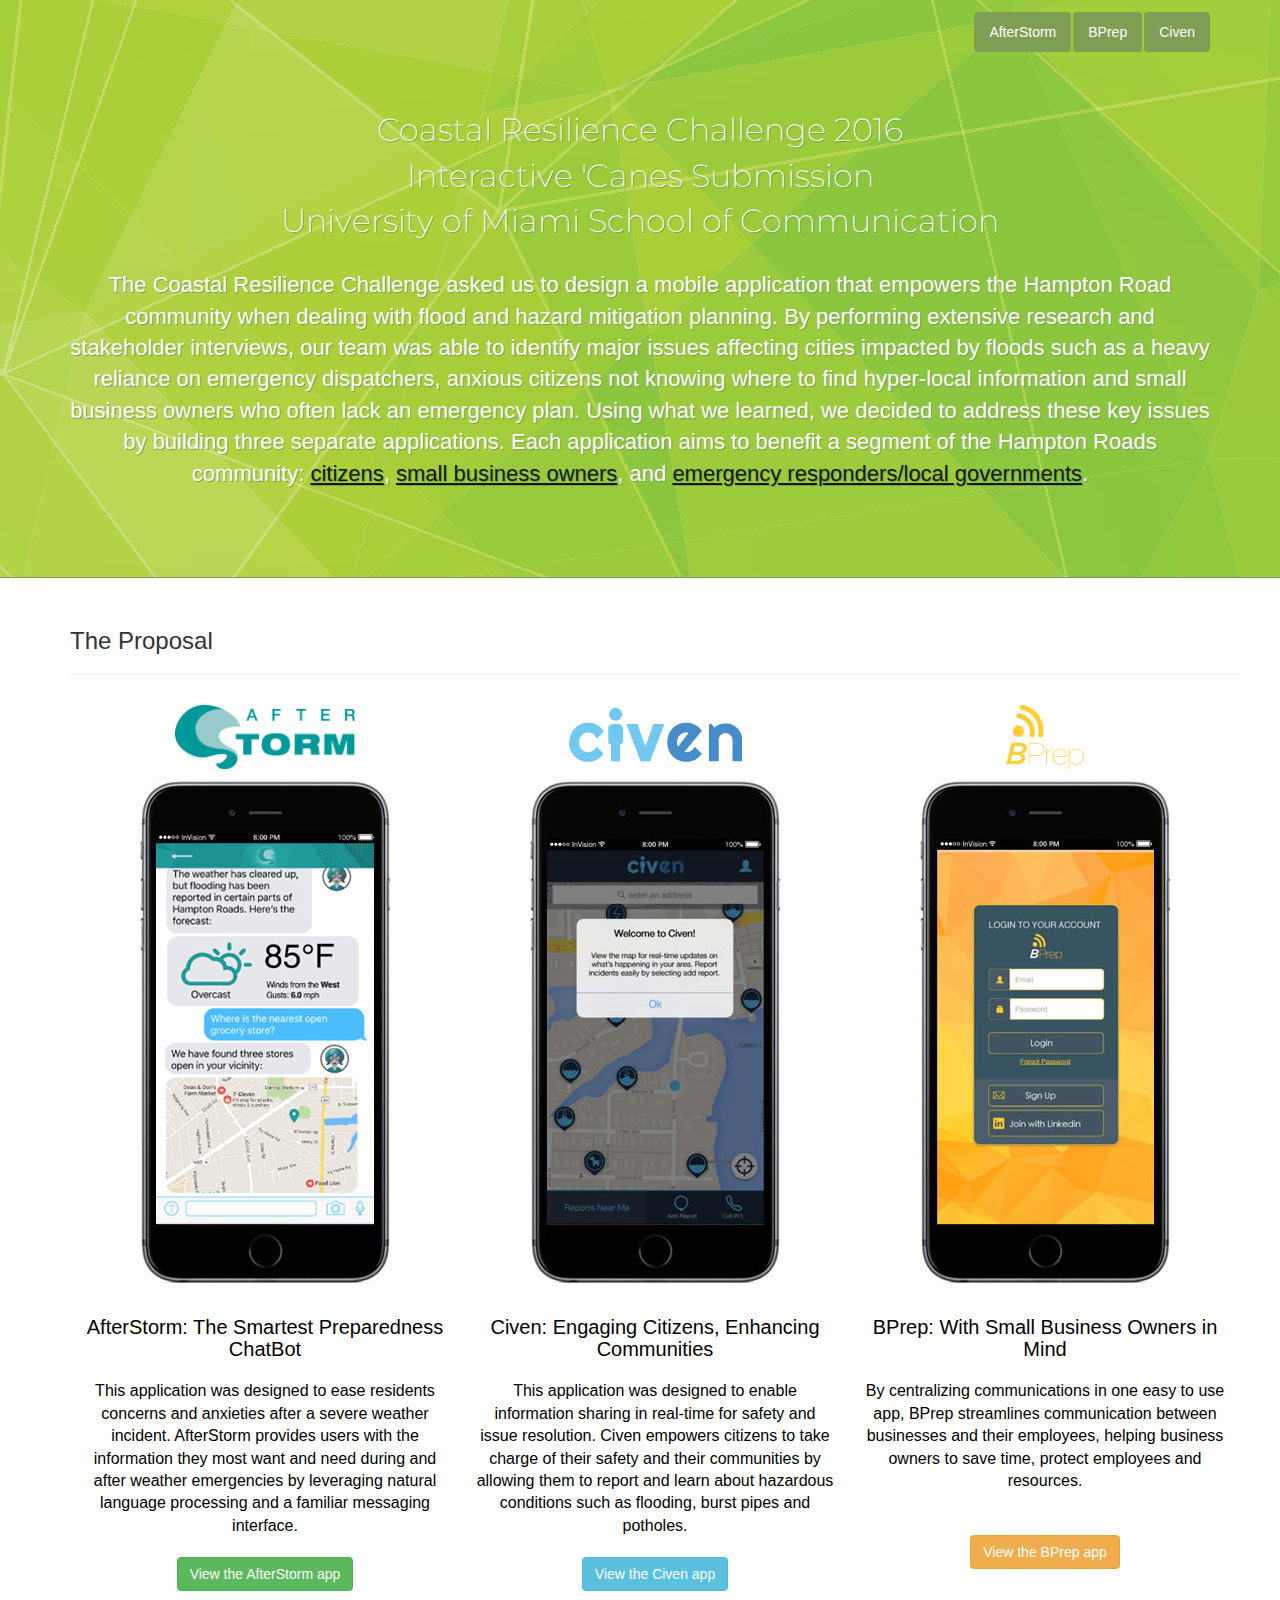
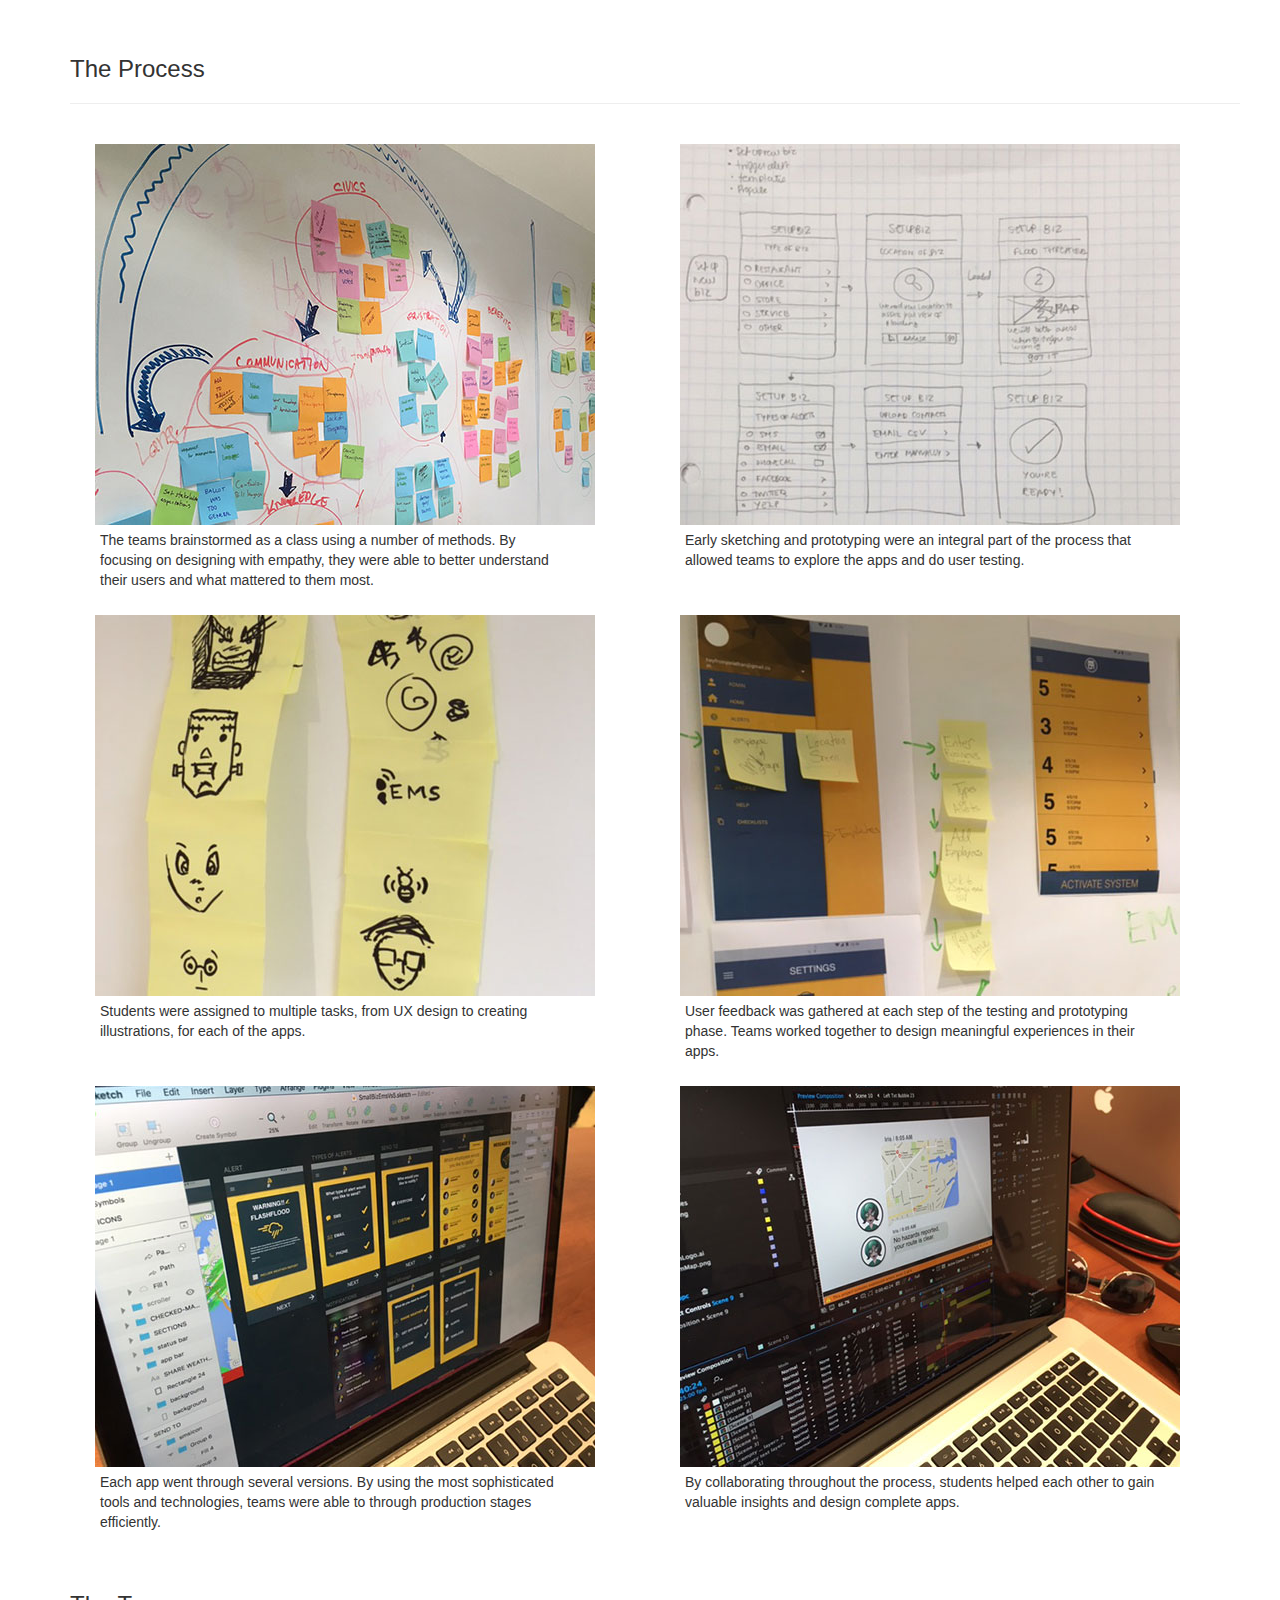
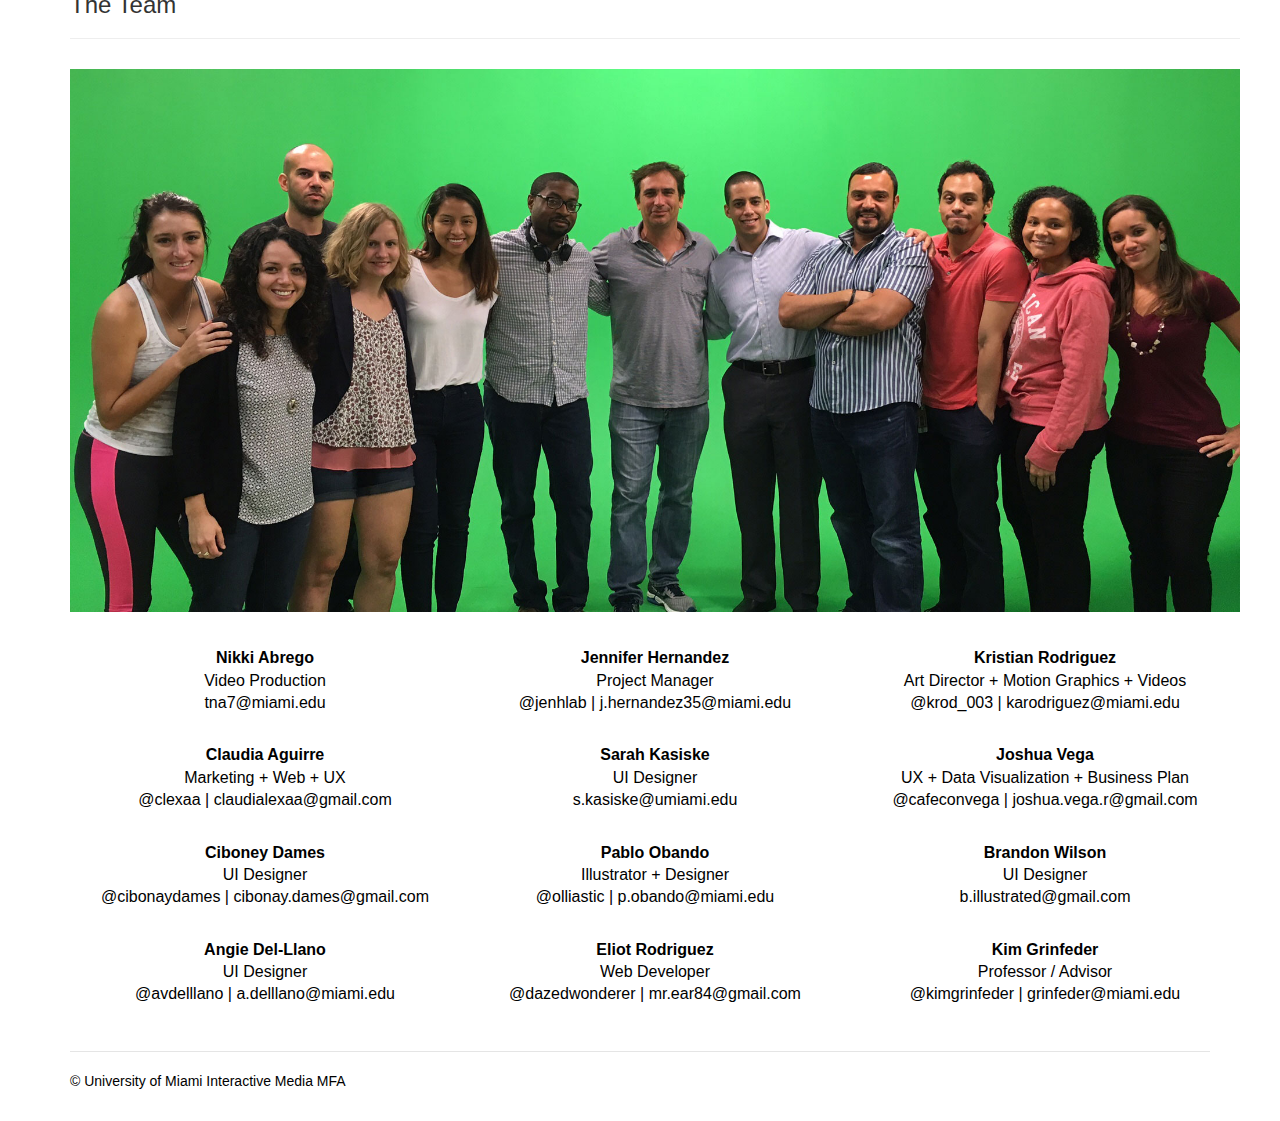
<file: index.html>
<!DOCTYPE html>
<html lang="en">
  <head>
    <meta charset="utf-8">
    <meta http-equiv="X-UA-Compatible" content="IE=edge">
    <meta name="viewport" content="width=device-width, initial-scale=1">
    <!-- The above 3 meta tags *must* come first in the head; any other head content must come *after* these tags -->
    <meta name="description" content="">
    <meta name="author" content="">
    <link rel="icon" href="../../favicon.ico">

    <title>University of Miami Interactive Media MFA: Flooding Challenge</title>

    <!-- Custom styles for this template -->
    <link href='https://fonts.googleapis.com/css?family=Montserrat:400,700' rel='stylesheet' type='text/css'>
    <link href="css/bootstrap.css" rel="stylesheet">
    <link href="css/style.css" rel="stylesheet">

    <!-- Latest compiled and minified JavaScript -->
    <link rel='stylesheet' href='//netdna.bootstrapcdn.com/font-awesome/4.1.0/css/font-awesome.css' type='text/css' media='all' />
    <script src="https://ajax.googleapis.com/ajax/libs/jquery/1.12.4/jquery.min.js"></script>
    <script src="https://maxcdn.bootstrapcdn.com/bootstrap/3.3.6/js/bootstrap.min.js" integrity="sha384-0mSbJDEHialfmuBBQP6A4Qrprq5OVfW37PRR3j5ELqxss1yVqOtnepnHVP9aJ7xS" crossorigin="anonymous"></script>
  </head>

  <body>


<div class="jumbotron">
      <nav>
    <div class="container">
      <div class="header">
          <ul class="nav nav-pills pull-right">
            <li role="presentation" class="active"><a href="afterstorm">AfterStorm</a></li>
            <li role="presentation" class="active"><a href="bprep">BPrep</a></li>
            <li role="presentation" class="active"><a href="civen">Civen</a></li>
          </ul>
                

      </div>
      </div>
</nav>
      
       <div class="container">
           <div class="row">
              
               <div class="col-xs-12 col-md-12">
              <p class="main">Coastal Resilience Challenge 2016<br/>
            Interactive 'Canes Submission<br/>
            University of Miami School of Communication</p>

            <p class="submain">
              The Coastal Resilience Challenge asked us to design a mobile application that empowers the Hampton Road community when dealing with flood and hazard mitigation planning. By performing extensive research and stakeholder interviews, our team was able to identify major issues affecting cities impacted by floods such as a heavy reliance on emergency dispatchers, anxious citizens not knowing where to find hyper-local information and small business owners who often lack an emergency plan. Using what we learned, we decided to address these key issues by building three separate applications. Each application aims to benefit a segment of the Hampton Roads community: <a href="afterstorm/" class="jumbolink">citizens</a>, <a href="bprep/" class="jumbolink">small business owners</a>, and <a href="civen/" class="jumbolink">emergency responders/local governments</a>. </p>
               </div>
           </div>
       </div>
         
</div>

  <div class="container">
      <div class="container">
        <div class="row middle">
          <h3>The Proposal</h3> <hr>
          <div class="col-md-4 feature">
            <a href="afterstorm">
            <img src="img/after-white-bg.png" alt="AfterStorm" height="64" class="app-logo-home">
            <img class="phone" src="img/phone-afterstorm.png" alt="AfterStorm" title="AfterStorm"></a>
            <h4 class="feat">AfterStorm: The Smartest Preparedness ChatBot</h4>
            <p class="lead">This application was designed to ease residents concerns and anxieties after a severe weather incident. AfterStorm provides users with the information they most want and need during and after weather emergencies by leveraging natural language processing and a familiar messaging interface.</p>
              <p><a href="afterstorm" class="btn btn-success">View the AfterStorm app</a></p>
          </div>
          <div class="col-md-4 feature">
            <a href="civen">
            <img src="civen/img/logo-civen.png" height="64" alt="CivEn" class="app-logo-home">
            <img class="phone" src="img/phone-civen.jpg" alt="Civen" title="Civen"></a>
            <h4 class="feat">Civen: Engaging Citizens, Enhancing Communities</h4>
            <p class="lead">This application was designed to enable information sharing in real-time for safety and issue resolution. Civen empowers citizens to take charge of their safety and their communities by allowing them to report and learn about hazardous conditions such as flooding, burst pipes and potholes.</p>
              <p><a href="civen" class="btn btn-info">View the Civen app</a></p>
          </div>
          <div class="col-md-4 feature">
            <a href="bprep"><img src="img/BPrepYellow.png" alt="BPrep" height="64" class="app-logo-home"><br><img class="phone" src="img/phone-bprep.jpg" alt="bPrep" title="bPrep"></a>
            <h4 class="feat">BPrep: With Small Business Owners in Mind</h4>
            <p class="lead"> By centralizing communications in one easy to use app, BPrep streamlines communication between businesses and their employees, helping business owners to save time, protect employees and resources.<br><br></p>
            <p>
                <a href="bprep" class="btn btn-warning">View the BPrep app</a>
            </p>
          </div>
          
        </div>
      </div>

      <div class="container">
        <div class="row">
          <h3>The Process</h3> <hr>
          <div class="col-md-6 feature">

            <figure class="figure"><img src="img/img-7.jpg" class="figure-img img-fluid img-responsive" alt="Brainstorming">
              <figcaption class="figure-caption">The teams brainstormed as a class using a number of methods. By focusing on designing with empathy, they were able to better understand their users and what mattered to them most.</figcaption>
            </figure>

            <figure class="figure"><img src="img/img-3.jpg" class="figure-img img-fluid img-responsive" alt="Design">
              <figcaption class="figure-caption">Students were assigned to multiple tasks, from UX design to creating illustrations, for each of the apps.</figcaption>
            </figure>

            <figure class="figure"><img src="img/img-5.jpg" class="figure-img img-fluid img-responsive" alt="Prototyping">
              <figcaption class="figure-caption">Each app went through several versions. By using the most sophisticated tools and technologies, teams were able to through production stages efficiently.</figcaption>
            </figure>
          </div>

          <div class="col-md-6 feature">

            <figure class="figure"><img src="img/img-2.jpg" class="figure-img img-fluid img-responsive" alt="Sketches">
              <figcaption class="figure-caption">Early sketching and prototyping were an integral part of the process that allowed teams to explore the apps and do user testing.</figcaption>
            </figure>
            <figure class="figure"><img src="img/img-4.jpg" class="figure-img img-fluid img-responsive" alt="Feedback">
              <figcaption class="figure-caption">User feedback was gathered at each step of the testing and prototyping phase. Teams worked together to design meaningful experiences in their apps.</figcaption>
            </figure>
            <figure class="figure"><img src="img/img-8.jpg" class="figure-img img-fluid img-responsive" alt="Multidisciplinary">
              <figcaption class="figure-caption">By collaborating throughout the process, students helped each other to gain valuable insights and design complete apps.</figcaption>
            </figure>
          </div>

        </div>
      </div>
 

      <div class="container">
        <div class="row">
          <h3>The Team</h3><hr>
            <img src="img/team.jpg" width="100%" alt="The Team" title="The Team">
        </div>
      </div>

       <div class="container">
        <div class="row">
          <div class="col-md-4 feature">
            <p class="lead"><b>Nikki Abrego</b><br/>
              Video Production<br/>
              <a href="mailto:tna7@miami.edu">tna7@miami.edu</a></p>
            <p class="lead"><b>Claudia Aguirre</b><br/>
              Marketing + Web + UX<br/>
             <a href="http://twitter.com/clexaa">@clexaa</a> | <a href="mailto:claudialexaa@gmail.com">claudialexaa@gmail.com</a></p>
             <p class="lead"><b>Ciboney Dames</b><br/>
              UI Designer<br/>
             <a href="http://twitter.com/cibonaydames">@cibonaydames</a> | <a href="mailto:cibonay.dames@gmail.com">cibonay.dames@gmail.com</a></p>
             <p class="lead"><b>Angie Del-Llano</b><br/>
              UI Designer<br/>
             <a href="http://twitter.com/avdelllano">@avdelllano</a> | <a href="mailto:a.delllano@miami.edu">a.delllano@miami.edu</a></p>
          </div>
          <div class="col-md-4 feature">
            <p class="lead"><b>Jennifer Hernandez</b><br/>
              Project Manager<br/>
              <a href="http://twitter.com/jenhlab">@jenhlab</a> | <a href="mailto:j.hernandez35@miami.edu">j.hernandez35@miami.edu</a></p>
            <p class="lead"><b>Sarah Kasiske</b><br/>
              UI Designer<br/>
             <a href="mailto:s.kasiske@umiami.edu">s.kasiske@umiami.edu</a></p>
             <p class="lead"><b>Pablo Obando</b><br/>
              Illustrator + Designer<br/>
             <a href="http://twitter.com/olliastic">@olliastic</a> | <a href="mailto:p.obando@miami.edu">p.obando@miami.edu</a></p>
             <p class="lead"><b>Eliot Rodriguez</b><br/>
               Web Developer<br/>
             <a href="http://twitter.com/dazedwonderer">@dazedwonderer</a> | <a href="mailto:mr.ear84@gmail.com">mr.ear84@gmail.com</a></p>
          </div>
          <div class="col-md-4 feature">
           <p class="lead"><b>Kristian Rodriguez</b><br/>
               Art Director + Motion Graphics + Videos<br/>
             <a href="http://twitter.com/krod_003">@krod_003</a> | <a href="mailto:karodriguez@miami.edu">karodriguez@miami.edu</a></p>
             <p class="lead"><b>Joshua Vega</b><br/>
               UX + Data Visualization + Business Plan<br/>
             <a href="http://twitter.com/cafeconvega">@cafeconvega</a> | <a href="mailto:joshua.vega.r@gmail.com">joshua.vega.r@gmail.com</a></p>
             <p class="lead"><b>Brandon Wilson</b><br/>
               UI Designer<br/>
             <a href="mailto:b.illustrated@gmail.com">b.illustrated@gmail.com</a></p>
             <p class="lead"><b>Kim Grinfeder</b><br/>
               Professor / Advisor<br/>
             <a href="https://twitter.com/kimgrinfeder">@kimgrinfeder</a> | <a href="mailto:grinfeder@miami.edu">grinfeder@miami.edu</a></p>
          </div>
        </div>
      </div>


    

      <footer class="footer">
        <p><a href="https://interactive.miami.edu/" target="_blank">&copy; University of Miami Interactive Media MFA</a></p>

      </footer>

    </div> <!-- /container -->


    <!-- IE10 viewport hack for Surface/desktop Windows 8 bug -->
    <script src="assets/js/ie10-viewport-bug-workaround.js"></script>
  </body>
</html>
</file>
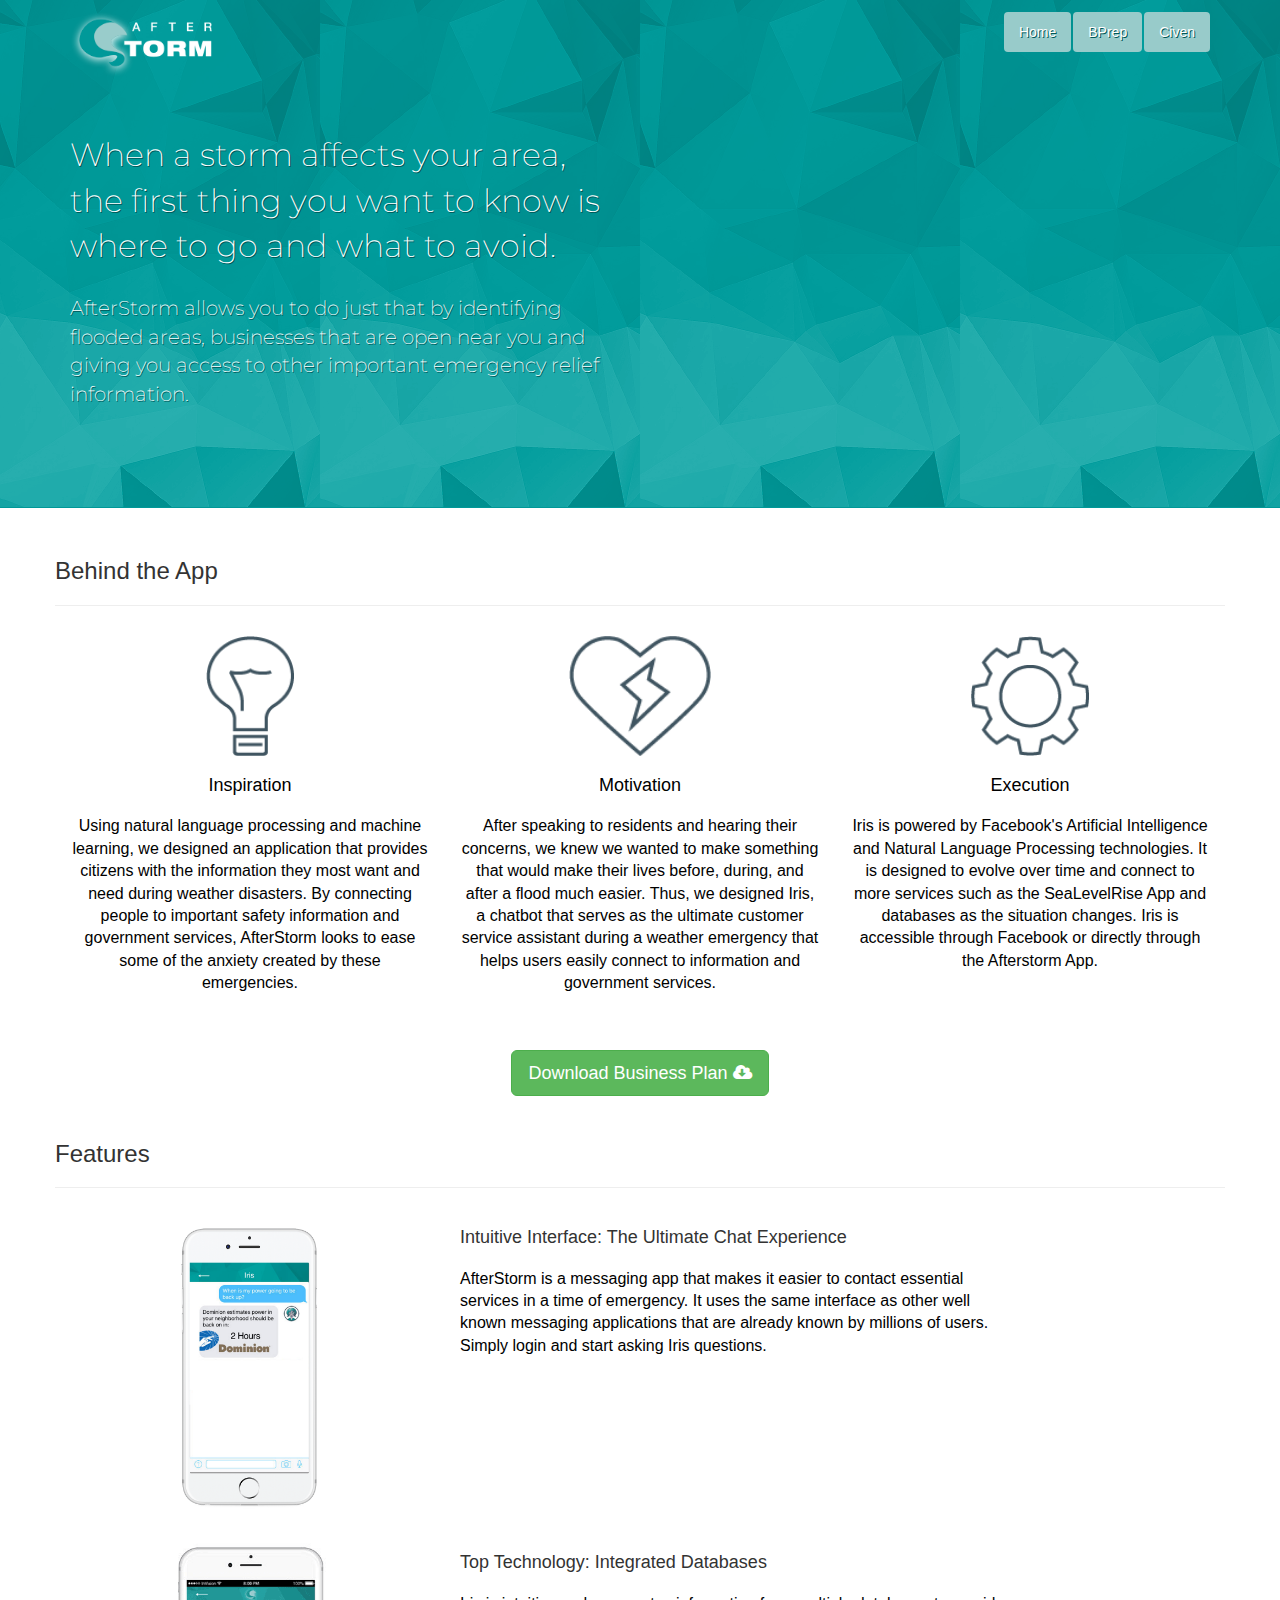
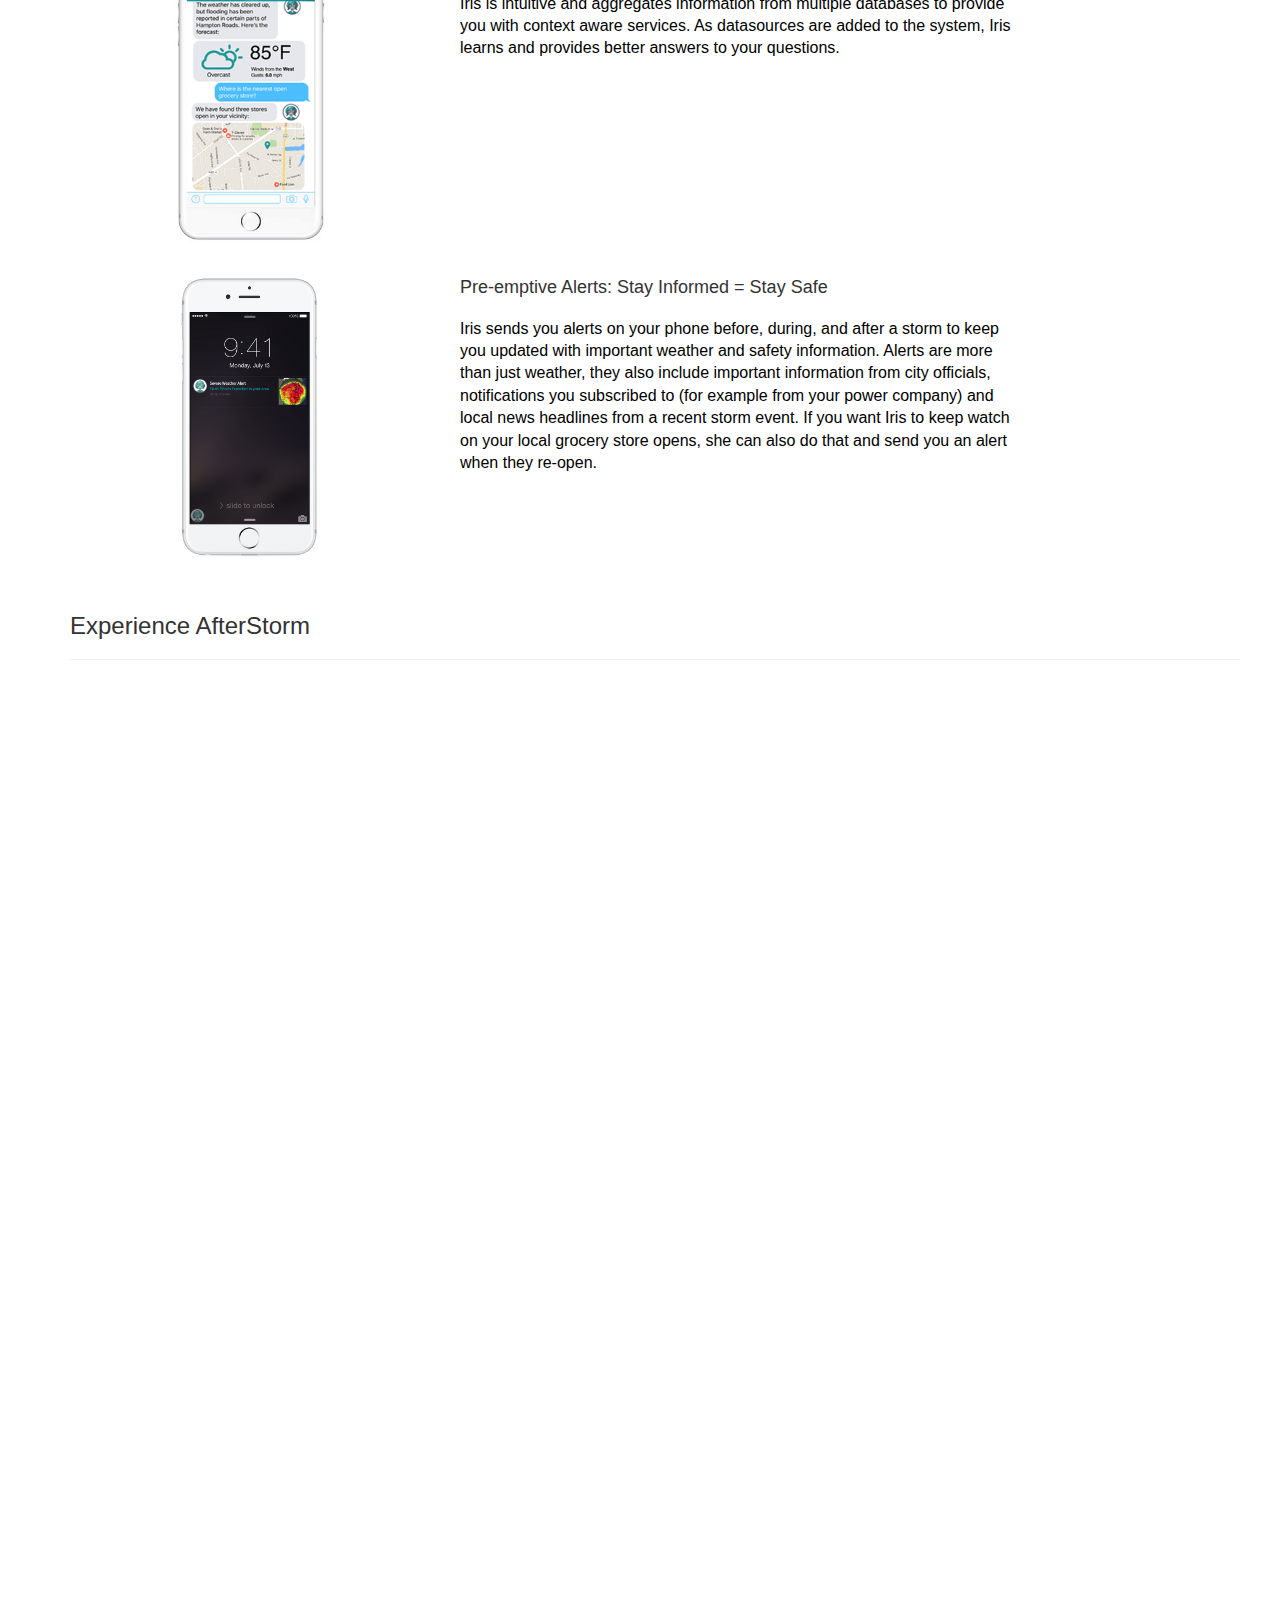
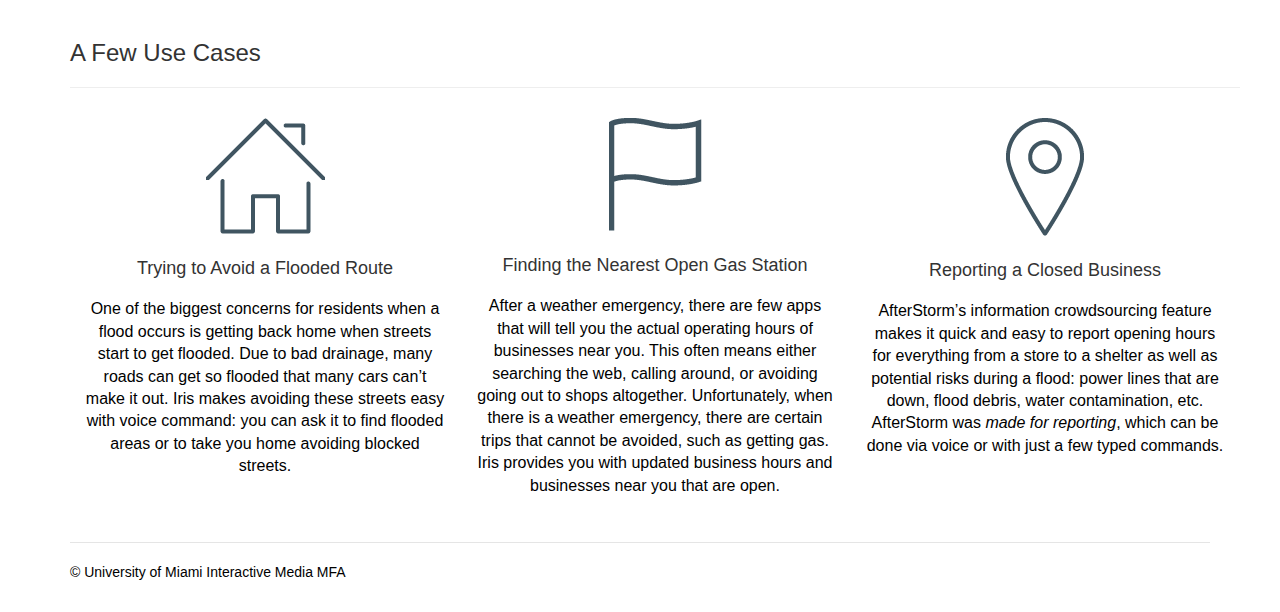
<file: afterstorm/index.html>
<!DOCTYPE html>
<html lang="en">
  <head>
    <meta charset="utf-8">
    <meta http-equiv="X-UA-Compatible" content="IE=edge">
    <meta name="viewport" content="width=device-width, initial-scale=1">
    <!-- The above 3 meta tags *must* come first in the head; any other head content must come *after* these tags -->
    <meta name="description" content="">
    <meta name="author" content="">
    <link rel="icon" href="../../favicon.ico">

    <title>AfterStorm</title>

    <!-- Custom styles for this template -->
    <link href='https://fonts.googleapis.com/css?family=Montserrat:400,700' rel='stylesheet' type='text/css'>
    <link href="css/bootstrap.css" rel="stylesheet">
    <link href="css/style.css" rel="stylesheet">

    <!-- Latest compiled and minified JavaScript -->
    <link rel='stylesheet' href='//netdna.bootstrapcdn.com/font-awesome/4.1.0/css/font-awesome.css' type='text/css' media='all' />
    <script src="https://ajax.googleapis.com/ajax/libs/jquery/1.12.4/jquery.min.js"></script>
    <script src="https://maxcdn.bootstrapcdn.com/bootstrap/3.3.6/js/bootstrap.min.js" integrity="sha384-0mSbJDEHialfmuBBQP6A4Qrprq5OVfW37PRR3j5ELqxss1yVqOtnepnHVP9aJ7xS" crossorigin="anonymous"></script>
  </head>

  <body>

      <div class="jumbotron">
      <nav>
    <div class="container">
      <div class="header">
          <ul class="nav nav-pills pull-right">
            <li role="presentation" class="active"><a href="../index.html" style="color: white;">Home</a></li>
            <li role="presentation" class="active"><a href="../bprep" style="color: white;">BPrep</a></li>
            <li role="presentation" class="active"><a href="../civen" style="color: white;">Civen</a></li>
          </ul>
                  <img src="img/logo.png" alt="AfterStorm" title="AfterStorm" height="65" class="pull-left"> 

      </div>
      </div>
</nav>
      
       <div class="container">
           <div class="row">
              
               <div class="col-xs-12 col-md-6">
               <p class="main">When a storm affects your area, the first thing you want to know is where to go and what to avoid. 
                   </p>
                <p class="submain">AfterStorm allows you to do just that by identifying flooded areas, businesses that are open near you and giving you access to other important emergency relief information.</p>

               </div>
                <div class="col-xs-12 col-md-6">
                <div class="embed-responsive embed-responsive-16by9">
                <iframe src="https://player.vimeo.com/video/171842726?title=0&byline=0&portrait=0"  frameborder="0" webkitallowfullscreen mozallowfullscreen allowfullscreen></iframe>
                    </div></div>
           </div>
       </div>
        
        
      </div>
   
      <div class="container">
        <div class="row middle">
          <h3>Behind the App</h3> <hr>
          <div class="col-md-4 feature">
            <img src="img/inspiration.png" alt="Light Bulb" title="Light Bulb" height="120">
            <h4 class="feat">Inspiration</h4>
            <p class="lead">Using natural language processing and machine learning, we designed an application that provides citizens with the information they most want and need during weather disasters. By connecting people to important safety information and government services, AfterStorm looks to ease some of the anxiety created by these emergencies.</p>
          </div>
          <div class="col-md-4 feature">
            <img src="img/motivation.png" alt="Motivation" title="Motivation" height="120">
            <h4 class="feat">Motivation</h4>
            <p class="lead">After speaking to residents and hearing their concerns, we knew we wanted to make something that would make their lives before, during, and after a flood much easier. Thus, we designed Iris, a chatbot that serves as the ultimate customer service assistant during a weather emergency that helps users easily connect to information and government services. </p>
          </div>
          <div class="col-md-4 feature">
            <img src="img/execution.png" alt="Execution" title="Execution" height="120">
            <h4 class="feat">Execution</h4>
            <p class="lead">Iris is powered by Facebook's Artificial Intelligence and <a href="http://wit.ai">Natural Language Processing</a> technologies. It is designed to evolve over time and connect to more services such as the SeaLevelRise App and databases as the situation changes. Iris is accessible through Facebook or directly through the Afterstorm App.</p>
          </div>
        </div>
      </div>
     <div class="container">
            <div class="row text-center">
                <a href="pdf/business-model.pdf" class="btn btn-lg btn-success">Download Business Plan <i class="fa fa-cloud-download" aria-hidden="true"></i></a>
            </div>
        </div>
      <div class="container">
        <div class="row">
          <h3>Features</h3> <hr>
          <div class="col-md-4 feature"><img src="img/phone-power.png" alt="phone" height="300"/></div>
          <div class="col-md-6">
            <h4>Intuitive Interface: The Ultimate Chat Experience</h4>
            <p class="lead">AfterStorm is a messaging app that makes it easier to contact essential services in a time of emergency. It uses the same interface as other well known messaging applications that are already known by millions of users. Simply login and start asking Iris questions.<p></div>
        </div>

        <div class="row feat">
         <div class="col-md-4 feature"><img src="img/hphone.png" alt="phone" height="300"/></div>
          <div class="col-md-6">
            <h4>Top Technology: Integrated Databases</h4>
            <p class="lead">Iris is intuitive and aggregates information from multiple databases to provide you with context aware services. As datasources are added to the system, Iris learns and provides better answers to your questions.<p></div>
        </div>

      <div class="row">
          <div class="col-md-4 feature"><img src="img/alerts.png" alt="phone" height="300"/></div>
          <div class="col-md-6">
            <h4>Pre-emptive Alerts: Stay Informed = Stay Safe</h4>
            <p class="lead">Iris sends you alerts on your phone before, during, and after a storm to keep you updated with important weather and safety information. Alerts are more than just weather, they also include important information from city officials, notifications you subscribed to (for example from your power company) and local news headlines from a recent storm event. If you want Iris to keep watch on your local grocery store opens, she can also do that and send you an alert when they re-open.<p></div>
        </div>
        
         <div class="container">
        <div class="row">
          <h3>Experience AfterStorm</h3><hr>
            
            <iframe width="100%" height="900px" src="//invis.io/N97QJE4P4" frameborder="0" allowfullscreen></iframe>
            
            
             </div>
          </div>

      <div class="container">
        <div class="row">
          <h3>A Few Use Cases</h3><hr>
          <div class="col-md-4 feature">
            <img class="icon" src="img/route.png" alt="Trying to Avoid a Flooded Route" title="Trying to Avoid a Flooded Route">
            <h4>Trying to Avoid a Flooded Route</h4>
            <p class="lead">One of the biggest concerns for residents when a flood occurs is getting back home when streets start to get flooded. Due to bad drainage, many roads can get so flooded that many cars can’t make it out. Iris makes avoiding these streets easy with voice command: you can ask it to find flooded areas or to take you home avoiding blocked streets.</p>
          </div>
          <div class="col-md-4 feature">
            <img class="icon" src="img/gas.png" alt="Finding the Nearest Open Gas Station" title="Finding the Nearest Open Gas Station">
            <h4>Finding the Nearest Open Gas Station</h4>
            <p class="lead">After a weather emergency, there are few apps that will tell you the actual operating hours of businesses near you. This often means either searching the web, calling around, or avoiding going out to shops altogether. Unfortunately, when there is a weather emergency, there are certain trips that cannot be avoided, such as getting gas. Iris provides you with updated business hours and businesses near you that are open.</p>
          </div>
          <div class="col-md-4 feature">
            <img class="icon" src="img/closed.png" alt="Reporting a Closed Business" title="Reporting a Closed Business">
            <h4>Reporting a Closed Business</h4>
            <p class="lead">AfterStorm’s information crowdsourcing feature makes it quick and easy to report opening hours for everything from a store to a shelter as well as potential risks during a flood: power lines that are down, flood debris, water contamination, etc. AfterStorm was <i>made for reporting</i>, which can be done via voice or with just a few typed commands.</p>
          </div>
        </div>
      </div>

      <footer class="footer">
        <p><a href="https://interactive.miami.edu/" target="_blank">&copy; University of Miami Interactive Media MFA</a></p>

      </footer>

    </div> <!-- /container -->


    <!-- IE10 viewport hack for Surface/desktop Windows 8 bug -->
    <script src="../assets/js/ie10-viewport-bug-workaround.js"></script>
  </body>
</html>
</file>
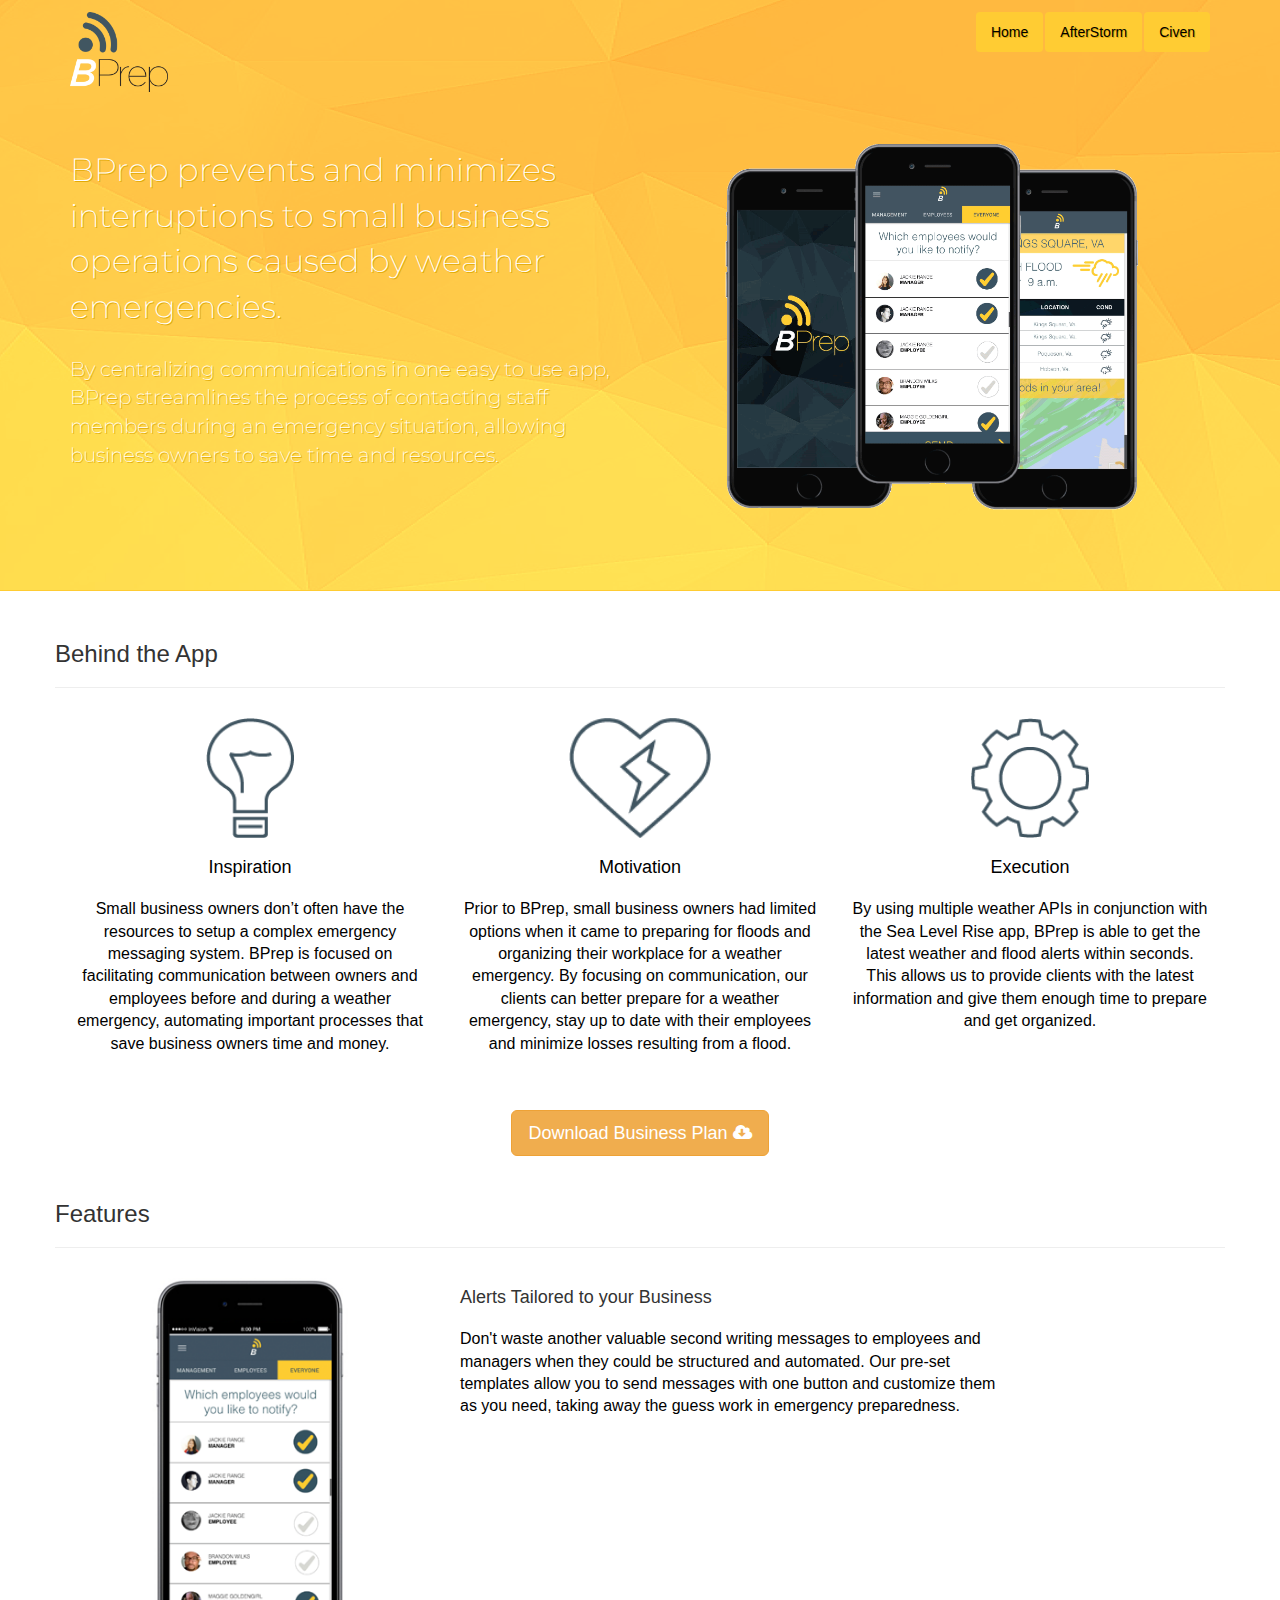
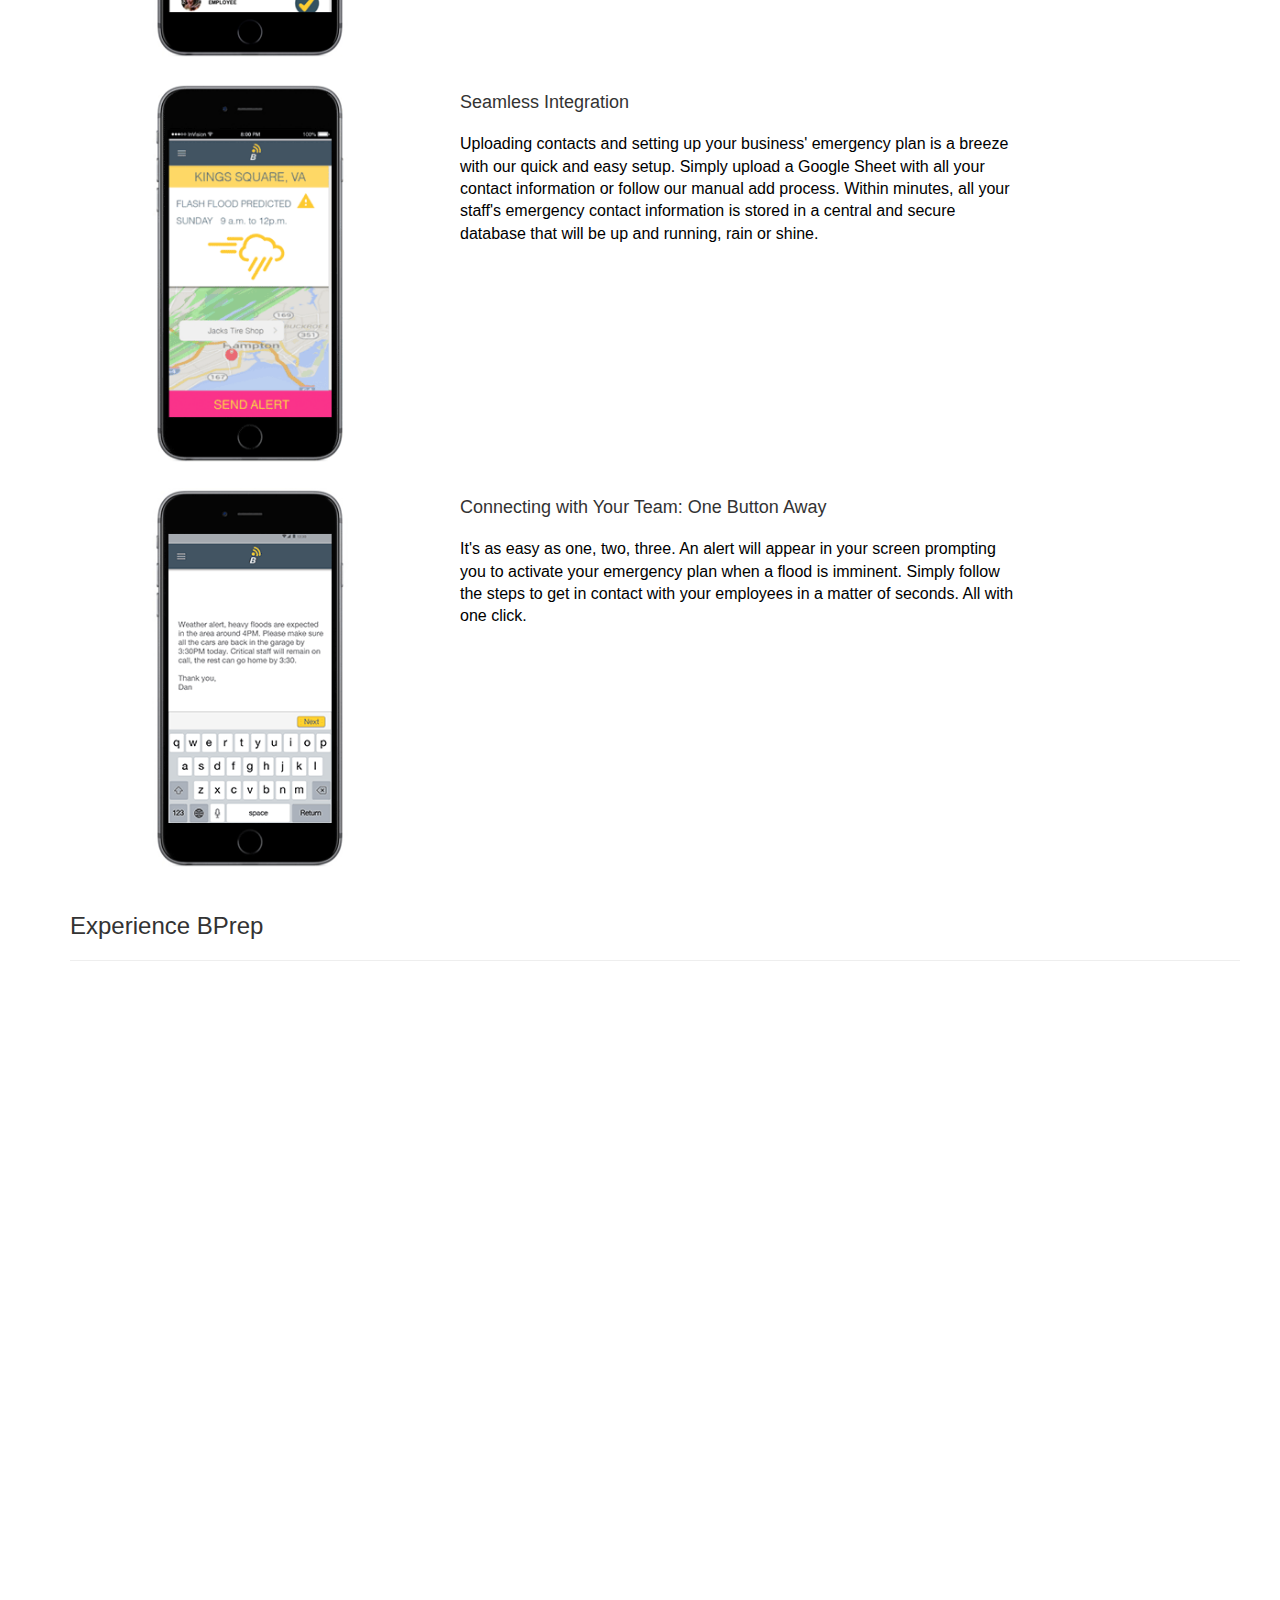
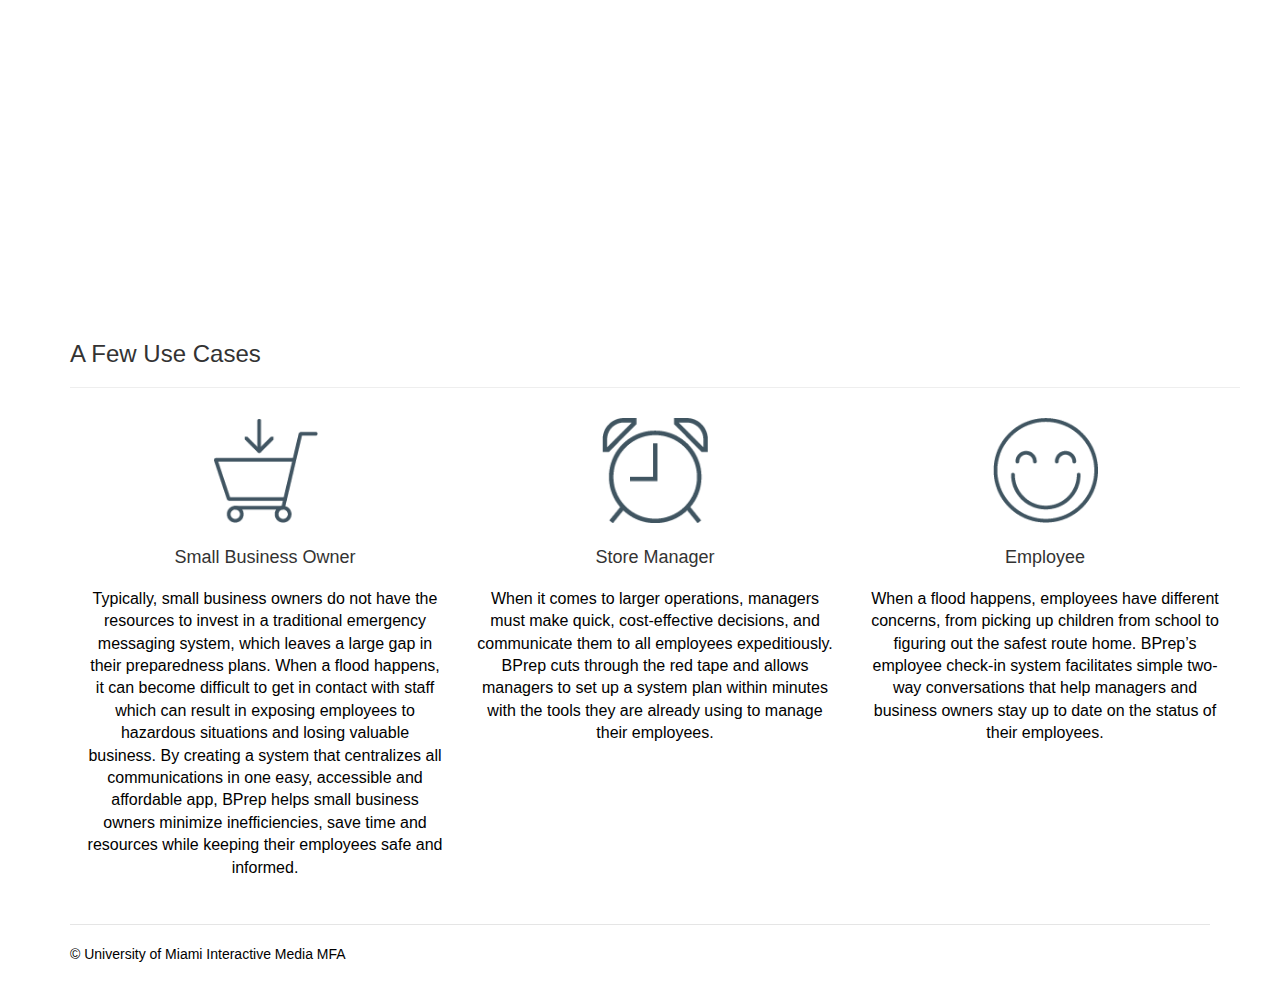
<file: bprep/index.html>
<!DOCTYPE html>
<html lang="en">
  <head>
    <meta charset="utf-8">
    <meta http-equiv="X-UA-Compatible" content="IE=edge">
    <meta name="viewport" content="width=device-width, initial-scale=1">
    <!-- The above 3 meta tags *must* come first in the head; any other head content must come *after* these tags -->
    <meta name="description" content="">
    <meta name="author" content="">
    <link rel="icon" href="../../favicon.ico">

    <title>BPrep: Minimize interruptions to your business due to a weather emergency</title>

    <!-- Custom styles for this template -->
    <link href='https://fonts.googleapis.com/css?family=Montserrat:400,700' rel='stylesheet' type='text/css'>
    <link href="css/bootstrap.css" rel="stylesheet">
    <link href="css/style.css" rel="stylesheet">

    <!-- Latest compiled and minified JavaScript -->
    <link rel='stylesheet' href='//netdna.bootstrapcdn.com/font-awesome/4.1.0/css/font-awesome.css' type='text/css' media='all' />
    <script src="https://ajax.googleapis.com/ajax/libs/jquery/1.12.4/jquery.min.js"></script>
    <script src="https://maxcdn.bootstrapcdn.com/bootstrap/3.3.6/js/bootstrap.min.js" integrity="sha384-0mSbJDEHialfmuBBQP6A4Qrprq5OVfW37PRR3j5ELqxss1yVqOtnepnHVP9aJ7xS" crossorigin="anonymous"></script>
  </head>

  <body>


<div class="jumbotron">
      <nav>
    <div class="container">
      <div class="header">
          <ul class="nav nav-pills pull-right">
            <li role="presentation" class="active"><a href="/slrchallenge" style="color: black;">Home</a></li>
             <li role="presentation" class="active"><a href="../afterstorm" style="color: black;">AfterStorm</a></li>
            
            <li role="presentation" class="active"><a href="../civen" style="color: black;">Civen</a></li>
          </ul>
                  <img src="img/bprep-logo.png" alt="BPrep" title="BPrep" height="80" class="pull-left"> 

      </div>
      </div>
</nav>
      
       <div class="container">
           <div class="row">
              
               <div class="col-xs-12 col-md-6">
              <p class="main">BPrep prevents and minimizes interruptions to small business operations caused by weather emergencies.</p>
               <p class="submain">By centralizing communications in one easy to use app, BPrep streamlines the process of contacting staff members during an emergency situation, allowing business owners to save time and resources.</p>
               </div>
                <div class="col-xs-12 col-md-6"><img src="img/hero.png" alt="bPrep" height="380"></div>
           </div>
       </div>
        
        
      </div>

      <div class="container">
        <div class="row middle">
          <h3>Behind the App</h3> <hr>
          <div class="col-md-4 feature">
            <img src="img/inspiration.png" alt="Light Bulb" title="Light Bulb" height="120">
            <h4 class="feat">Inspiration</h4>
            <p class="lead">Small business owners don’t often have the resources to setup a complex emergency messaging system. BPrep is focused on  facilitating communication between owners and employees before and during a weather emergency, automating important processes that save business owners time and money.</p>
          </div>
          <div class="col-md-4 feature">
            <img src="img/motivation.png" alt="Motivation" title="Motivation" height="120">
            <h4 class="feat">Motivation</h4>
            <p class="lead">Prior to BPrep, small business owners had limited options when it came to preparing for floods and organizing their workplace for  a weather emergency. By focusing on communication, our clients can better prepare for a weather emergency, stay up to date with their employees and minimize losses resulting from a flood.</p>
          </div>
          <div class="col-md-4 feature">
            <img src="img/execution.png" alt="Execution" title="Execution" height="120">
            <h4 class="feat">Execution</h4>
            <p class="lead">By using multiple weather APIs in conjunction with the Sea Level Rise app, BPrep is able to get the latest weather and flood alerts within seconds. This allows us to provide clients with the latest information and give them enough time to prepare and get organized.</p>
          </div>
        </div>
      </div>
        <div class="container">
            <div class="row text-center">
                <a href="pdf/business-model-2.pdf" class="btn btn-lg btn-warning">Download Business Plan <i class="fa fa-cloud-download" aria-hidden="true"></i></a>
            </div>
        </div>
      <div class="container">
        <div class="row">
          <h3>Features</h3> <hr>
          <div class="col-md-4 feature"><a href="https://projects.invisionapp.com/share/8M7PH8QX7#/screens/168202621" target="_blank"><img src="img/phone-alerts.png" alt="Alerts" height="380" /></a></div>
          <div class="col-md-6">
            <h4>Alerts Tailored to your Business</h4>
            <p class="lead">Don't waste another valuable second writing messages to employees and managers when they could be structured and automated. Our pre-set templates allow you to send messages with one button and customize them as you need, taking away the guess work in emergency preparedness.<p></div>
        </div>

        <div class="row feat">
          <div class="col-md-4 feature"><a href="https://projects.invisionapp.com/share/8M7PH8QX7#/screens/168707607" target="_blank"><img src="img/phone-integration.png" height="380" alt="Integration"/></a></div>
          <div class="col-md-6">
            <h4>Seamless Integration</h4>
            <p class="lead">Uploading contacts and setting up your business' emergency plan is a breeze with our quick and easy setup. Simply upload a Google Sheet with all your contact information or follow our manual add process. Within minutes, all your staff's emergency contact information is stored in a central and secure database that will be up and running, rain or shine.<p></div>
        </div>

      <div class="row">
          <div class="col-md-4 feature"><a href="https://projects.invisionapp.com/share/8M7PH8QX7#/screens/168202612" target="_blank"><img src="img/phone-contact.png" height="380" alt="Connect"/></a></div>
          <div class="col-md-6">
            <h4>Connecting with Your Team: One Button Away</h4>
            <p class="lead">It's as easy as one, two, three. An alert will appear in your screen prompting you to activate your emergency plan when a flood is imminent. Simply follow the steps to get in contact with your employees in a matter of seconds. All with one click.<p></div>
        </div>

      <div class="container">
        <div class="row">
          <h3>Experience BPrep</h3><hr>
            
            <iframe width="100%" height="900px" src="//invis.io/K67PH96Z9" frameborder="0" allowfullscreen></iframe>
            
            
             </div>
      </div>

      <div class="container">
        <div class="row">
          <h3>A Few Use Cases</h3><hr>
          <div class="col-md-4 feature">
            <img class="icon" src="img/owner.png" alt="Owner" title="Owner" height="120">
            <h4>Small Business Owner</h4>
            <p class="lead">Typically, small business owners do not have the resources to invest in a traditional emergency messaging system, which leaves a large gap in their preparedness plans. When a flood happens, it can become difficult to get in contact with staff which can result in exposing employees to hazardous situations and losing valuable business. By creating a system that centralizes all communications in one easy, accessible and affordable app, BPrep helps small business owners minimize inefficiencies, save time and resources while keeping their employees safe and informed.</p>
          </div>
          <div class="col-md-4 feature">
            <img class="icon" src="img/manager.png" alt="Manager" title="Manager" height="120">
            <h4>Store Manager</h4>
            <p class="lead">When it comes to larger operations, managers must make quick, cost-effective decisions, and communicate them to all employees expeditiously. BPrep cuts through the red tape and allows managers to set up a system plan within minutes with the tools they are already using to manage their employees.</p>
          </div>
          <div class="col-md-4 feature">
            <img class="icon" src="img/employee.png" alt="Employee" title="Employee" height="120">
            <h4>Employee</h4>
            <p class="lead">When a flood happens, employees have different concerns, from picking up children from school to figuring out the safest route home. BPrep’s employee check-in system facilitates simple two-way conversations that help managers and business owners stay up to date on the status of their employees.</p>
          </div>
        </div>
      </div>

      <footer class="footer">
        <p><a href="https://interactive.miami.edu/" target="_blank">&copy; University of Miami Interactive Media MFA</a></p>

      </footer>

    </div> <!-- /container -->


    <!-- IE10 viewport hack for Surface/desktop Windows 8 bug -->
    <script src="../assets/js/ie10-viewport-bug-workaround.js"></script>
  </body>
</html>
</file>
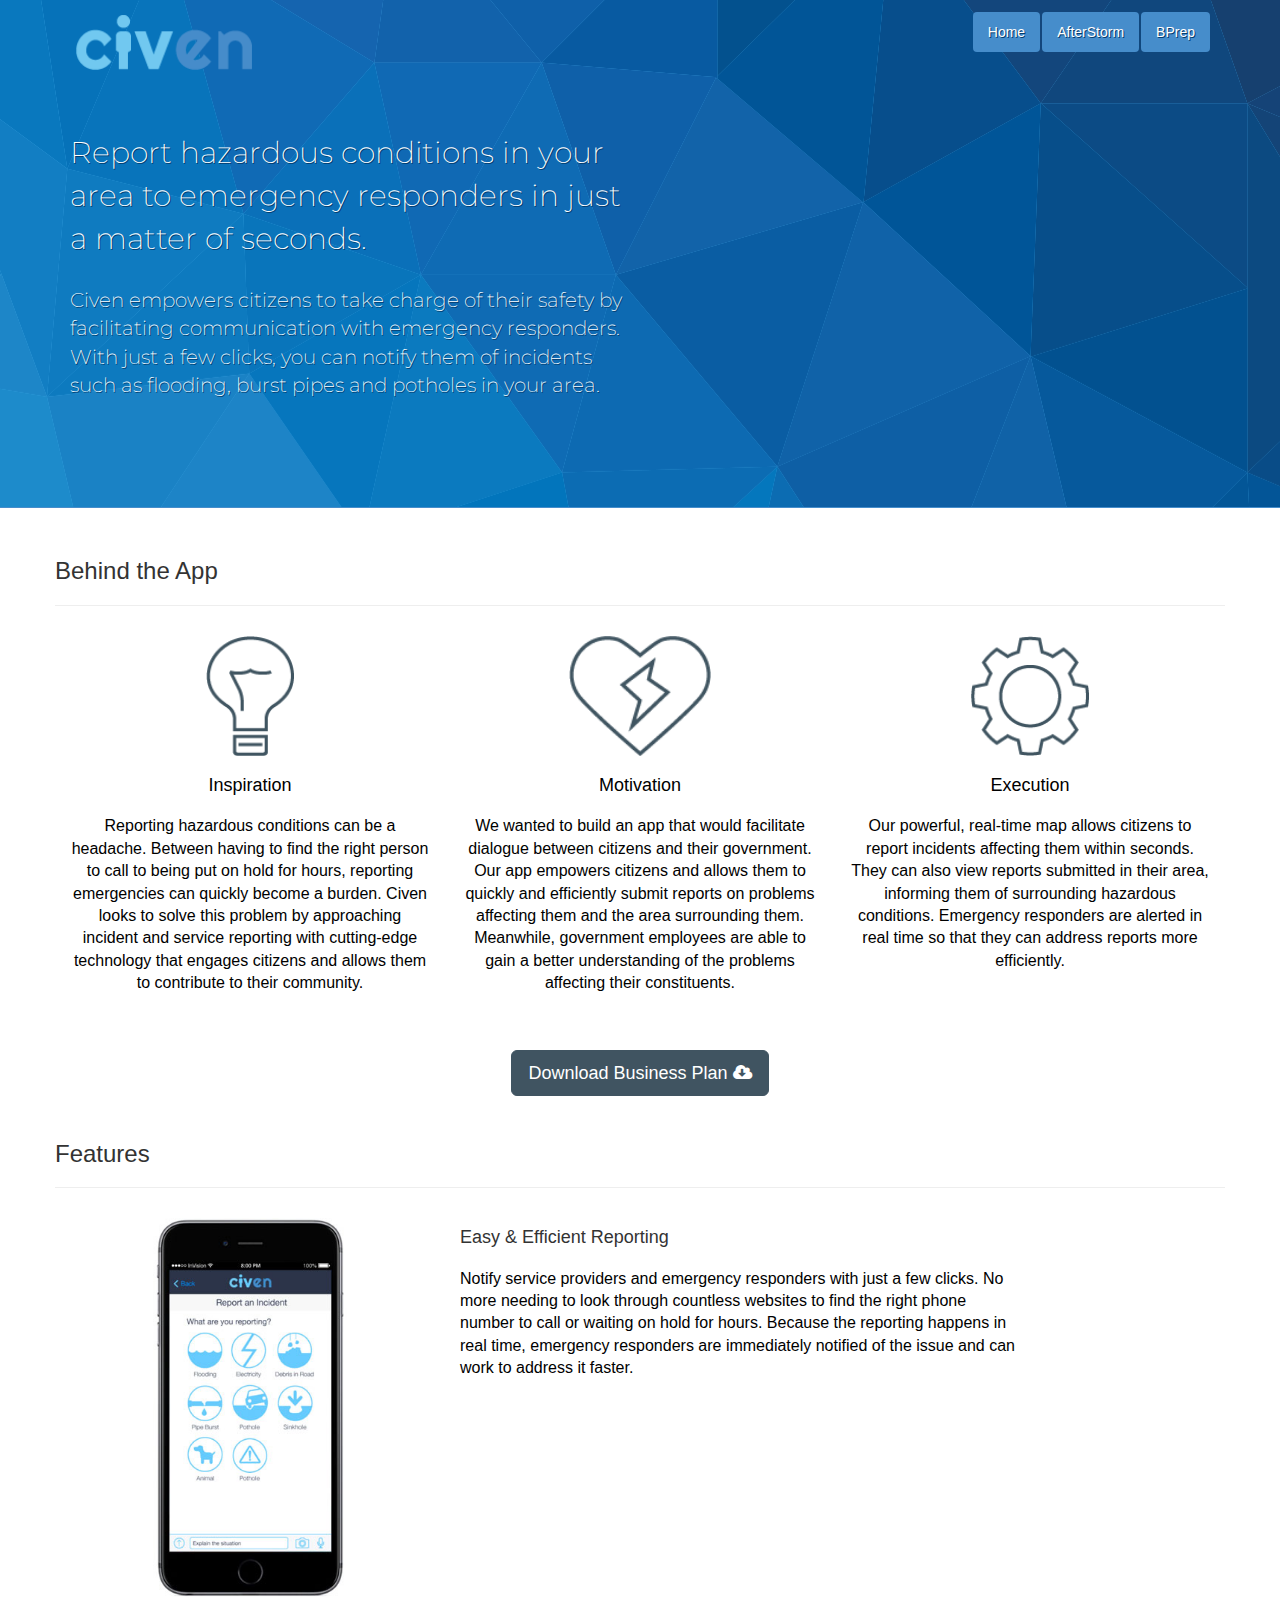
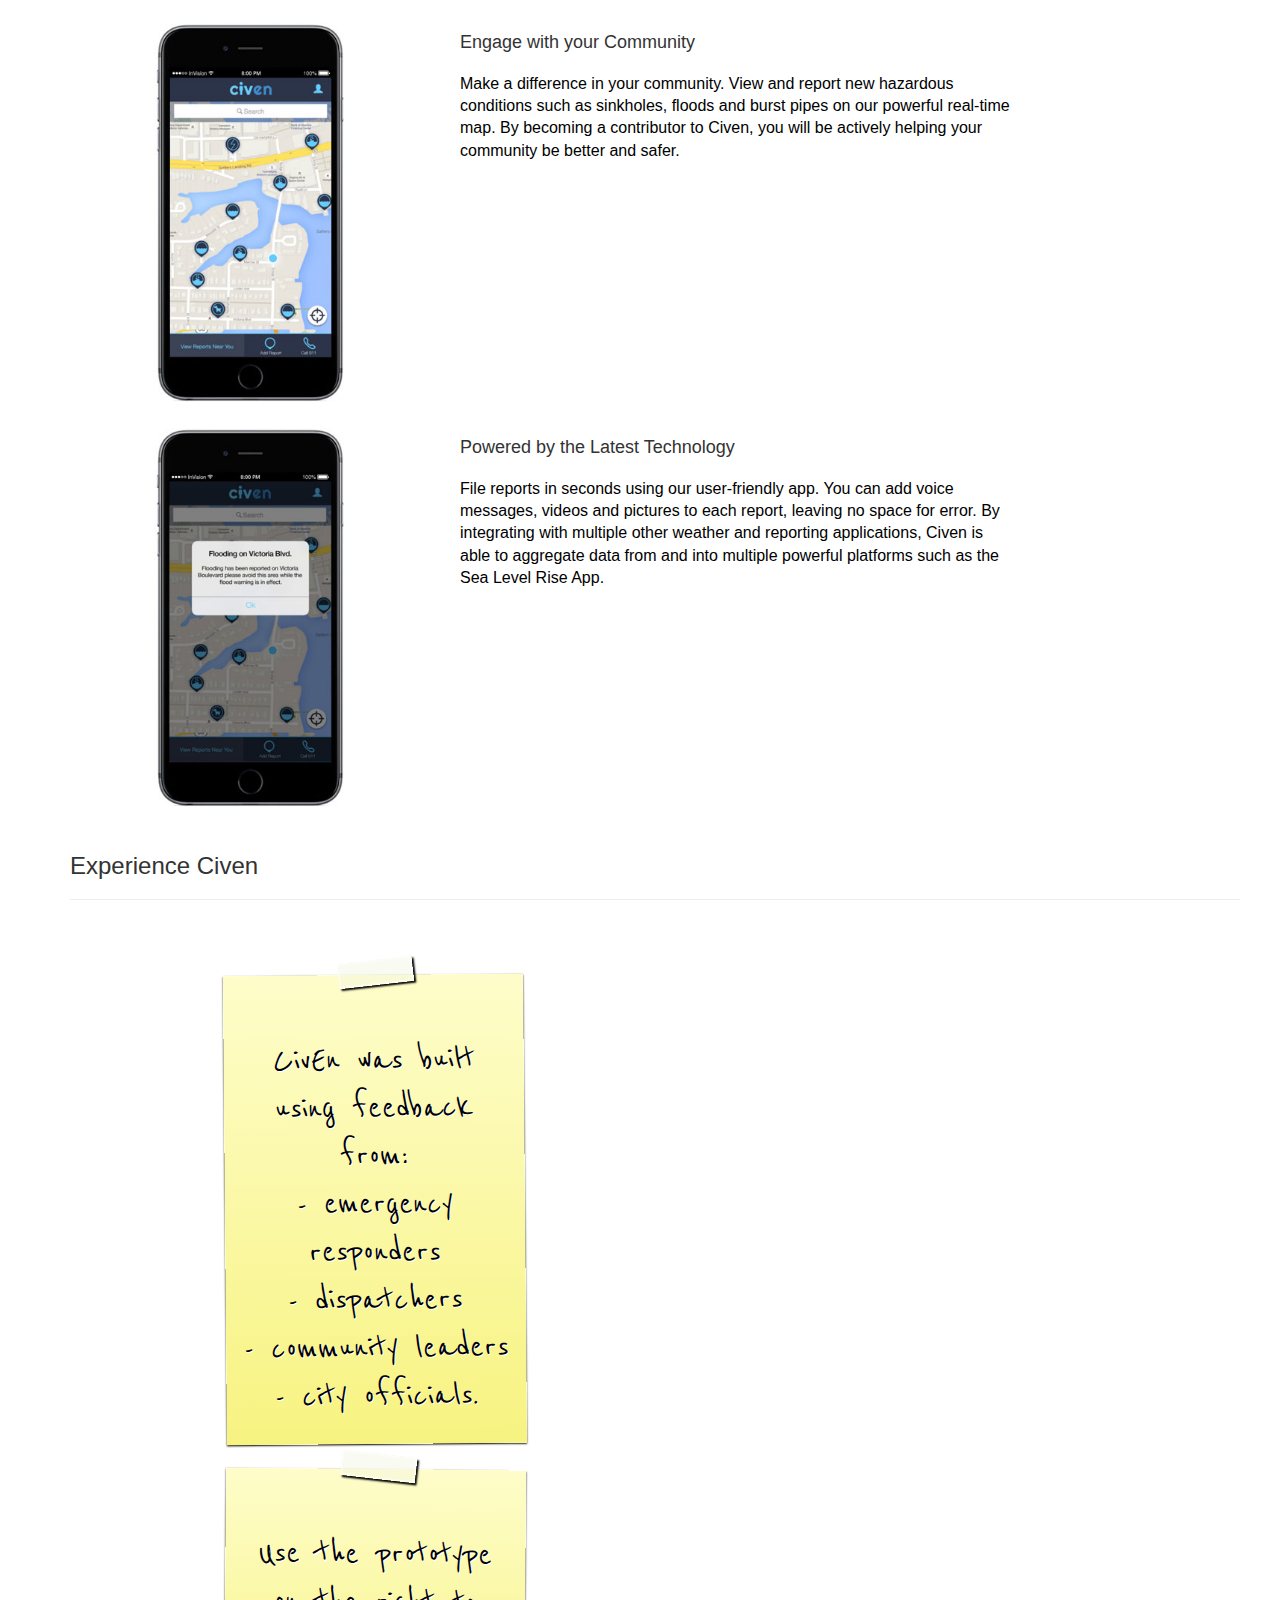
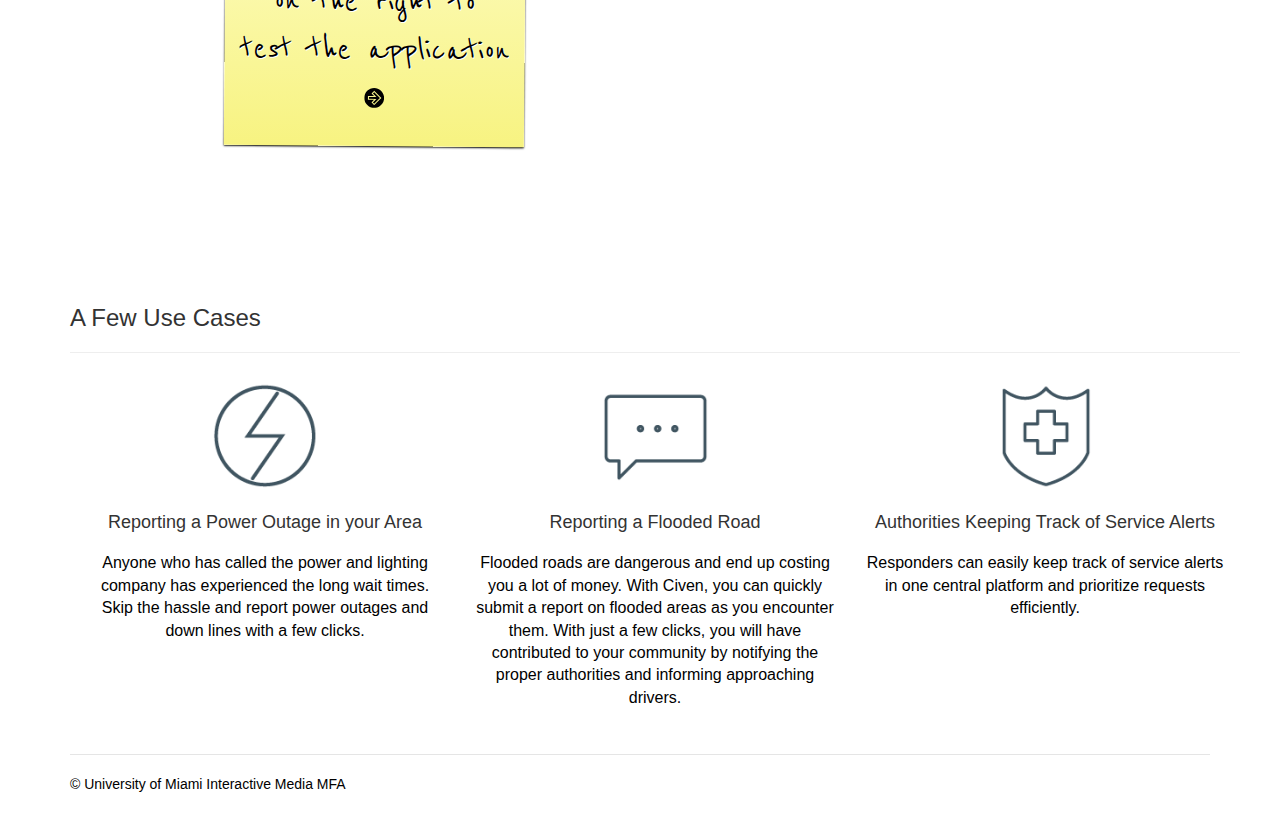
<file: civen/index.html>
<!DOCTYPE html>
<html lang="en">
  <head>
    <meta charset="utf-8">
    <meta http-equiv="X-UA-Compatible" content="IE=edge">
    <meta name="viewport" content="width=device-width, initial-scale=1">
    <!-- The above 3 meta tags *must* come first in the head; any other head content must come *after* these tags -->
    <meta name="description" content="">
    <meta name="author" content="">
    <link rel="icon" href="../../favicon.ico">

    <title>CIVEN</title>

    <!-- Custom styles for this template -->
     <link href='//fonts.googleapis.com/css?family=Reenie+Beanie&amp;subset=latin' rel='stylesheet' type='text/css'>
    <link href='https://fonts.googleapis.com/css?family=Montserrat:400,700' rel='stylesheet' type='text/css'>
    <link href="css/bootstrap.css" rel="stylesheet">
    <link href="css/notes.css" rel="stylesheet">
    <link href="css/style.css" rel="stylesheet">

    <!-- Latest compiled and minified JavaScript -->
    <script src="https://ajax.googleapis.com/ajax/libs/jquery/1.12.4/jquery.min.js"></script>
        <link rel='stylesheet' href='//netdna.bootstrapcdn.com/font-awesome/4.1.0/css/font-awesome.css' type='text/css' media='all' />

    <script src="https://maxcdn.bootstrapcdn.com/bootstrap/3.3.6/js/bootstrap.min.js" integrity="sha384-0mSbJDEHialfmuBBQP6A4Qrprq5OVfW37PRR3j5ELqxss1yVqOtnepnHVP9aJ7xS" crossorigin="anonymous"></script>
  </head>

  <body>


<div class="jumbotron">
      <nav>
    <div class="container">
      <div class="header">
          <ul class="nav nav-pills pull-right">
            <li role="presentation" class="active"><a href="/slrchallenge">Home</a></li>
             <li role="presentation" class="active"><a href="../afterstorm">AfterStorm</a></li>
            <li role="presentation" class="active"><a href="../bprep">BPrep</a></li>
            
          </ul>
                  <img src="img/logo-civen.png" alt="CIVEN" title="CIVEN" height="65" class="pull-left"> 

      </div>
      </div>
</nav>
      
       <div class="container">
           <div class="row">
              
               <div class="col-xs-12 col-md-6">
              <p class="main">Report hazardous conditions in your area to emergency responders in just a matter of seconds.</p>

               <p class="submain">Civen empowers citizens to take charge of their safety by facilitating communication with emergency responders. With just a few clicks, you can notify them of incidents such as flooding, burst pipes and potholes in your area. </p>
               </div>
                <div class="col-xs-12 col-md-6">
                <div class="embed-responsive embed-responsive-16by9">
                <iframe src="https://player.vimeo.com/video/171842205?title=0&byline=0&portrait=0"  frameborder="0" webkitallowfullscreen mozallowfullscreen allowfullscreen></iframe>
                    </div></div>
           </div>
       </div>
        
        
      </div>

      <div class="container">
        <div class="row middle">
          <h3>Behind the App</h3> <hr>
          <div class="col-md-4 feature">
            <img src="img/inspiration.png" alt="Light Bulb" title="Light Bulb" height="120">
            <h4 class="feat">Inspiration</h4>
            <p class="lead">Reporting hazardous conditions can be a headache. Between having to find the right person to call to being put on hold for hours, reporting emergencies can quickly become a burden. Civen looks to solve this problem by approaching incident and service reporting with cutting-edge technology that engages citizens and allows them to contribute to their community.</p>
          </div>
          <div class="col-md-4 feature">
            <img src="img/motivation.png" alt="Motivation" title="Motivation" height="120">
            <h4 class="feat">Motivation</h4>
            <p class="lead">We wanted to build an app that would facilitate dialogue between citizens and their government. Our app empowers citizens and allows them to quickly and efficiently submit reports on problems affecting them and the area surrounding them. Meanwhile, government employees are able to gain a better understanding of the problems affecting their constituents.</p>
          </div>
          <div class="col-md-4 feature">
            <img src="img/execution.png" alt="Execution" title="Execution" height="120">
            <h4 class="feat">Execution</h4>
            <p class="lead">Our powerful, real-time map allows citizens to report incidents affecting them within seconds. They can also view reports submitted in their area, informing them of surrounding hazardous conditions. Emergency responders are alerted in real time so that they can address reports more efficiently. </p>
          </div>
        </div>
      </div>
        <div class="container">
            <div class="row text-center">
                <a href="pdf/business-model.pdf" class="btn btn-lg btn-info">Download Business Plan <i class="fa fa-cloud-download" aria-hidden="true"></i></a>
            </div>
        </div>
      <div class="container">
        <div class="row">
          <h3>Features</h3> <hr>
          <div class="col-md-4 feature"><a href="https://projects.invisionapp.com/share/YK7PAHYV4#/screens/168086654" target="_blank"><img src="img/phone-reporting.jpg" alt="Alerts" height="380" /></a></div>
          <div class="col-md-6">
            <h4>Easy & Efficient Reporting</h4>
            <p class="lead">Notify service providers and emergency responders with just a few clicks. No more needing to look through countless websites to find the right phone number to call or waiting on hold for hours. Because the reporting happens in real time, emergency responders are immediately notified of the issue and can work to address it faster.<p></div>
        </div>

        <div class="row feat">
          <div class="col-md-4 feature"><a href="https://projects.invisionapp.com/share/YK7PAHYV4#/screens/168086657" target="_blank"><img src="img/phone-info.jpg" height="380" alt="Integration"/></a></div>
          <div class="col-md-6">
            <h4>Engage with your Community</h4>
            <p class="lead">Make a difference in your community. View and report new hazardous conditions such as sinkholes, floods and burst pipes on our powerful real-time map. By becoming a contributor to Civen, you will be actively helping your community be better and safer.<p></div>
        </div>

      <div class="row">
          <div class="col-md-4 feature"><a href="https://projects.invisionapp.com/share/YK7PAHYV4#/screens/168086657" target="_blank"><img src="img/phone-tech.jpg" height="380" alt="Connect"/></a></div>
          <div class="col-md-6">
            <h4>Powered by the Latest Technology</h4>
            <p class="lead">File reports in seconds using our user-friendly app. You can add voice messages, videos and pictures to each report, leaving no space for error. By integrating with multiple other weather and reporting applications, Civen is able to aggregate data from and into multiple powerful platforms such as the Sea Level Rise App.<p></div>
        </div>

      <div class="container">
        <div class="row">
          <h3>Experience Civen</h3><hr>
            <div class="row">
                <div class="col-xs-12 col-md-6">
                    <p class="proto">
                    
                   

<ul id="notes">
    <li>
        <p>CivEn was built using feedback from: <br>- emergency responders<br>- dispatchers <br>- community leaders <br>-  city officials.</p>
    </li>
    <li>
        <p>Use the prototype on the right to test the application <img src="img/arrow.svg" width="20"> </p>
    </li>

</ul>
                   
                   
                   
                    
                    </p>
                    
                </div>
                <div class="col-xs-12 col-md-6 "><iframe width="100%" height="900" style="transform: scale(0.9)" src="//invis.io/6M7Q1XB2R" frameborder="0" allowfullscreen></iframe> </div>
            </div>

            
          </div>
      </div>

      <div class="container">
        <div class="row">
          <h3>A Few Use Cases</h3><hr>
          <div class="col-md-4 feature">
            <img class="icon" src="img/outage.png" alt="Owner" title="Owner" height="120">
            <h4>Reporting a Power Outage in your Area</h4>
            <p class="lead">Anyone who has called the power and lighting company has experienced the long wait times. Skip the hassle and report power outages and down lines with a few clicks.</p>
          </div>
          <div class="col-md-4 feature">
            <img class="icon" src="img/report.png" alt="Manager" title="Manager" height="120">
            <h4>Reporting a Flooded Road</h4>
            <p class="lead">Flooded roads are dangerous and end up costing you a lot of money. With Civen, you can quickly submit a report on flooded areas as you encounter them. With just a few clicks, you will have contributed to your community by notifying the proper authorities and informing approaching drivers.</p>
          </div>
          <div class="col-md-4 feature">
            <img class="icon" src="img/authorities.png" alt="Employee" title="Employee" height="120">
            <h4>Authorities Keeping Track of Service Alerts</h4>
            <p class="lead">Responders can easily keep track of service alerts in one central platform and prioritize requests efficiently.</p>
          </div>
        </div>
      </div>    <!-- /container -->

      <footer class="footer">
        <p><a href="https://interactive.miami.edu/" target="_blank">&copy; University of Miami Interactive Media MFA</a></p>

      </footer>




    <!-- IE10 viewport hack for Surface/desktop Windows 8 bug -->
    <script src="../assets/js/ie10-viewport-bug-workaround.js"></script>
  </body>
</html>
</file>
<file: css/style.css>
/* Space out content a bit */
body {
  padding-top: 0px;
  padding-bottom: 20px;
}

.middle {
  padding-bottom: 10px;
}

hr {
  padding-bottom: 10px;
}

h4.feat {
  color: #000000;
  font-size: 20px;
  padding-top: 10px;
}

.app-logo-home {
    margin-bottom: 10px;
}

h3.feat {
  background-color: #000000;
  padding: 12px;
  text-align: center;
  color: #ffffff;
  margin-bottom: 25px;
}

p.main{
  padding-top: 10px;
  font-size: 32px;
    font-family: 'Montserrat', sans-serif;
    padding-bottom: 10px;
}

p.lead {
  padding-top: 10px;
  font-size: 16px;
  color: #000000;
}

p.howto{
  padding-left: 10px;
  padding-top: 10px;
}

img.phone{
  padding-bottom: 10px;
}

img.process{
  padding-bottom: 10px;
}

.btn-primary, .btn-primary:hover, .btn-primary:active, .btn-primary:visited {
    background-color: #000000 !important;
}

/* Everything but the jumbotron gets side spacing for mobile first views */
.header,
.marketing,
.footer {
  padding-right: 15px;
  padding-left: 15px;
}

/* Custom page header */

img.icon {
  padding-bottom: 15px;
  height: 120;
}


/* Make the masthead heading the same height as the navigation */
.header h3 {
  margin-top: 0;
  margin-bottom: 0;
  line-height: 40px;
}

.feature {
  text-align: center;
}

.row {
  margin-bottom: 25px;
}

/* Custom page footer */
.footer {
  padding-top: 19px;
  color: #777;
  border-top: 1px solid #e5e5e5;
}

/* Customize container */
@media (min-width: 768px) {
/*
  .container {
    max-width: 730px;
  }
*/
}
.container-narrow > hr {
  margin: 30px 0;
}

/* Main marketing message and sign up button */
.jumbotron {
  text-align: center;
  border-bottom: 1px;
  background-color: #dedede;
  color: #fff;
  border-bottom: 1px solid #7e9f53;
        text-shadow: 1px 1px 0 #7e9f53;

  background: url(../img/background.png)
}
.jumbotron .btn {
  padding: 25px 24px;
  font-size: 21px;
  margin-top: 12px;
}

a.jumbolink {
    text-decoration: underline;
    color: #121c05;
}

a.jumbolink:hover {color: #121c05;}

.jumbotron p.submain {
    font-size: 22px;
}

/* Supporting marketing content */
.marketing {
  margin: 40px 0;
}
.marketing p + h4 {
  margin-top: 28px;
}


/* Responsive: Portrait tablets and up */
@media screen and (min-width: 768px) {
  /* Remove the padding we set earlier */
  .header,
  .marketing,
  .footer {
    padding-right: 0;
    padding-left: 0;
  }
  /* Space out the masthead */
  .header {
    margin-bottom: 5px;
  }
  /* Remove the bottom border on the jumbotron for visual effect */
  .jumbotron {
/*    border-bottom: 0;*/
      padding-top: 0;
    padding-bottom: 48px;
  }
}


/* kim's stuff */

nav {
    padding-top: 12px;
    padding-bottom: 45px;
}

nav a {
    color: #fff;
}

.nav-pills > li.active > a, .nav-pills > li.active > a:hover, .nav-pills > li.active > a:focus {
    color: #ffffff;
    background-color: #7e9f53;
}

figure {
    display: inline-block;
    margin: 10px; /* adjust as needed */
    overflow: hidden;
}

figure figcaption {
  padding: 5px;
  height: 65px;
  width:90%;
  text-align: left;
  overflow: hidden;

}
</file>
<file: afterstorm/css/style.css>
/* Space out content a bit */
body {
  padding-top: 0px;
  padding-bottom: 20px;
}

.btn-info{
  background-color: #009999;
  border-color: #99cccc;
}

.middle {
  padding-bottom: 10px;
}

hr {
  padding-bottom: 10px;
}

h4.feat {
  color: #000000;
  padding-top: 10px;
}

h3.feat {
  background-color: #000000;
  padding: 12px;
  text-align: center;
  color: #ffffff;
  margin-bottom: 25px;
}

p.main{
  padding-top: 10px;
  font-size: 32px;
  font-family: 'Montserrat', sans-serif;
  padding-bottom: 10px;
  text-align: left;
}

p.submain{
  font-size: 20px;
  font-family: 'Montserrat', sans-serif;
  padding-bottom: 10px;
  text-align: left;
}

p.lead {
  padding-top: 10px;
  font-size: 16px;
  color: #000000;
}

p.howto{
  padding-left: 10px;
  padding-top: 10px;
}

.btn-primary, .btn-primary:hover, .btn-primary:active, .btn-primary:visited {
    background-color: #000000 !important;
}

/* Everything but the jumbotron gets side spacing for mobile first views */

.marketing,
.footer {
  padding-right: 15px;
  padding-left: 15px;
}

/* Custom page header */


img.icon {
  padding-bottom: 15px;
  height: 120;
}

/* Make the masthead heading the same height as the navigation */
.header h3 {
  margin-top: 0;
  margin-bottom: 0;
  line-height: 40px;
}

.feature {
  text-align: center;
}

.row {
  margin-bottom: 25px;
}

/* Custom page footer */
.footer {
  padding-top: 19px;
  color: #777;
  border-top: 1px solid #e5e5e5;
}

/* Customize container */
@media (min-width: 768px) {
/*
  .container {
    max-width: 730px;
  }
*/
}
.container-narrow > hr {
  margin: 30px 0;
}

/* Main marketing message and sign up button */
.jumbotron {
  text-align: center;
  border-bottom: 1px;
  background-color: #666;
/*    color: #009898;*/
    color: #fff;
    border-bottom: 1px solid #009898;
    background: url(../img/pattern.png);
        text-shadow: 1px 1px 0 #005757;

}
.jumbotron .btn {
  padding: 25px 24px;
  font-size: 21px;
    margin-top: 12px;
}

/* Supporting marketing content */
.marketing {
  margin: 40px 0;
}
.marketing p + h4 {
  margin-top: 28px;
}



/* Responsive: Portrait tablets and up */
@media screen and (min-width: 768px) {
  /* Remove the padding we set earlier */
  .header,
  .marketing,
  .footer {
    padding-right: 0;
    padding-left: 0;
  }
  /* Space out the masthead */
  .header {
    margin-bottom: 5px;
  }
  /* Remove the bottom border on the jumbotron for visual effect */
  .jumbotron {
/*    border-bottom: 0;*/
      padding-top: 0;
    padding-bottom: 48px;
  }
}


/* kim's stuff */

nav {
    padding-top: 12px;
    padding-bottom: 45px;
}

nav a {
    color: #fff;
}

.nav-pills > li.active > a, .nav-pills > li.active > a:hover, .nav-pills > li.active > a:focus {
    color: #009898;
    background-color: #98cbca;
}
</file>
<file: bprep/css/style.css>
/* Space out content a bit */
body {
  padding-top: 0px;
  padding-bottom: 20px;
}

.middle {
  padding-bottom: 10px;
}

hr {
  padding-bottom: 10px;
}

h4.feat {
  color: #000000;
  padding-top: 10px;
}

h3.feat {
  background-color: #000000;
  padding: 12px;
  text-align: center;
  color: #ffffff;
  margin-bottom: 25px;
}

p.main{
  padding-top: 10px;
  font-size: 32px;
  font-family: 'Montserrat', sans-serif;
  padding-bottom: 10px;
  text-align: left;
}

p.submain{
  font-size: 20px;
  font-family: 'Montserrat', sans-serif;
  padding-bottom: 10px;
  text-align: left;
}

p.lead {
  padding-top: 10px;
  font-size: 16px;
  color: #000000;
}

p.howto{
  padding-left: 10px;
  padding-top: 10px;
}

.btn-primary, .btn-primary:hover, .btn-primary:active, .btn-primary:visited {
    background-color: #000000 !important;
}

/* Everything but the jumbotron gets side spacing for mobile first views */
.header,
.marketing,
.footer {
  padding-right: 15px;
  padding-left: 15px;
  vertical-align: center;
}

/* Custom page header */

img.icon {
  padding-bottom: 15px;
  height: 120;
}

/* Make the masthead heading the same height as the navigation */
.header h3 {
  margin-top: 0;
  margin-bottom: 0;
  line-height: 40px;
}

.feature {
  text-align: center;
}

.row {
  margin-bottom: 25px;
}

/* Custom page footer */
.footer {
  padding-top: 19px;
  color: #777;
  border-top: 1px solid #e5e5e5;
}

/* Customize container */
@media (min-width: 768px) {
/*
  .container {
    max-width: 730px;
  }
*/
}
.container-narrow > hr {
  margin: 30px 0;
}

/* Main marketing message and sign up button */
.jumbotron {
  text-align: center;
  border-bottom: 1px;
  background-color: #dedede;
  color: #fff;
        text-shadow: 1px 1px 0 #e2aa05;

  border-bottom: 1px solid #ffcc33;
  background: url(../img/background.png)
}
.jumbotron .btn {
  padding: 25px 24px;
  font-size: 21px;
  margin-top: 12px;
}

/* Supporting marketing content */
.marketing {
  margin: 40px 0;
}
.marketing p + h4 {
  margin-top: 28px;
}


/* Responsive: Portrait tablets and up */
@media screen and (min-width: 768px) {
  /* Remove the padding we set earlier */
  .header,
  .marketing,
  .footer {
    padding-right: 0;
    padding-left: 0;
  }
  /* Space out the masthead */
  .header {
    margin-bottom: 5px;
  }
  /* Remove the bottom border on the jumbotron for visual effect */
  .jumbotron {
/*    border-bottom: 0;*/
      padding-top: 0;
    padding-bottom: 48px;
  }
}


/* kim's stuff */

nav {
    padding-top: 12px;
    padding-bottom: 45px;
}

nav a {
    color: #fff;
}

.nav-pills > li.active > a, .nav-pills > li.active > a:hover, .nav-pills > li.active > a:focus {
    color: #fce3a4;
    background-color: #ffcc33;
}
</file>
<file: civen/css/notes.css>
#notes li {
    position: relative;
    list-style-type: none;
    width: 300px;
    min-height: 100px;
    margin: 25px auto;
    padding: 60px 15px 15px 15px;
    background: #fefdca; /* Old browsers */
    background: -moz-linear-gradient(top, #fefdca 0%, #f7f381 100%); /* FF3.6+ */
    background: -webkit-gradient(linear, left top, left bottom, color-stop(0%,#fefdca), color-stop(100%,#f7f381)); /* Chrome,Safari4+ */
    background: -webkit-linear-gradient(top, #fefdca 0%,#f7f381 100%); /* Chrome10+,Safari5.1+ */
    background: -o-linear-gradient(top, #fefdca 0%,#f7f381 100%); /* Opera11.10+ */
    background: -ms-linear-gradient(top, #fefdca 0%,#f7f381 100%); /* IE10+ */
    filter: progid:DXImageTransform.Microsoft.gradient( startColorstr='#fefdca', endColorstr='#f7f381',GradientType=0 ); /* IE6-9 */
    background: linear-gradient(top, #fefdca 0%,#f7f381 100%); /* W3C; A catch-all for everything else */

    -webkit-box-shadow: 0 2px 12px rgba(0,0,0,.5);
    -moz-box-shadow: 0 2px 12px rgba(0,0,0,.5);
    box-shadow: 0 1px 2px #000;
    -webkit-transform: rotate(-.5deg);
    -moz-transform: rotate(-.5deg);
    -o-transform: rotate(-.5deg);
}

#notes li:nth-child(even) {
    -webkit-transform: rotate(.5deg);
    -moz-transform: rotate(.5deg);
    -o-transform: rotate(.5deg);
}



#notes li p {
    text-align: center;
    font: normal normal normal 40px/48px 'Reenie Beanie', Helvetica, Arial, sans-serif;
    color: #000;
    text-shadow: white 1px 1px 0px;
    overflow:hidden;
}

#notes li::before {
    content: ' ';
    display: block;
    position: absolute;
    left: 115px;
    top: -15px;
    width: 75px;
    height: 25px;
    z-index: 2;
    background-color: rgba(243,245,228,0.5);
    border: 2px solid rgba(255,255,255,0.5);
    -webkit-box-shadow: 0 0 5px #888;
    -moz-box-shadow: 0 0 5px #888;
    box-shadow: 2px 2px 2px #000;
    -webkit-transform: rotate(-6deg);
    -moz-transform: rotate(-6deg);
    -o-transform: rotate(-6deg);
}

#notes li:nth-child(even)::before {
    -webkit-transform: rotate(6deg);
    -moz-transform: rotate(6deg);
    -o-transform: rotate(6deg);
}
</file>
<file: civen/css/style.css>
/* Space out content a bit */
body {
  padding-top: 0px;
  padding-bottom: 20px;
}

.middle {
  padding-bottom: 10px;
}

hr {
  padding-bottom: 10px;
}

h4.feat {
  color: #000000;
  padding-top: 10px;
}

h3.feat {
  background-color: #000000;
  padding: 12px;
  text-align: center;
  color: #ffffff;
  margin-bottom: 25px;
}

p.main{
  padding-top: 10px;
  font-size: 30px;
    font-family: 'Montserrat', sans-serif;
    padding-bottom: 10px;
    text-align: left;
    
}

p.proto{
  padding-top: 10px;
  font-size: 32px;
  font-family: 'Montserrat', sans-serif;
  padding-bottom: 10px;
  text-align: left;
}

p.submain{
  font-size: 20px;
  font-family: 'Montserrat', sans-serif;
  padding-bottom: 10px;
  text-align: left;
}

p.lead {
  padding-top: 10px;
  font-size: 16px;
  color: #000000;
}

p.howto{
  padding-left: 10px;
  padding-top: 10px;
}

.btn-primary, .btn-primary:hover, .btn-primary:active, .btn-primary:visited {
    background-color: #000000 !important;
}

/* Everything but the jumbotron gets side spacing for mobile first views */
.header,
.marketing,
.footer {
  padding-right: 15px;
  padding-left: 15px;
}

/* Custom page header */

img.icon {
  padding-bottom: 15px;
  height: 120;
}

/* Make the masthead heading the same height as the navigation */
.header h3 {
  margin-top: 0;
  margin-bottom: 0;
  line-height: 40px;
}

.feature {
  text-align: center;
}

.row {
  margin-bottom: 25px;
}

/* Custom page footer */
.footer {
  padding-top: 19px;
  color: #777;
  border-top: 1px solid #e5e5e5;
}

/* Customize container */
@media (min-width: 768px) {
/*
  .container {
    max-width: 730px;
  }
*/
}
.container-narrow > hr {
  margin: 30px 0;
}

/* Main marketing message and sign up button */
.jumbotron {
  text-align: center;
  border-bottom: 1px;
  background-color: #dedede;
  color: #fff;
  border-bottom: 1px solid #468dcb;
        text-shadow: 1px 1px 0 #043c6d;

  background: url(../img/background.png)
}
.jumbotron .btn {
  padding: 25px 24px;
  font-size: 21px;
  margin-top: 12px;
}

/* Supporting marketing content */
.marketing {
  margin: 40px 0;
}
.marketing p + h4 {
  margin-top: 28px;
}


/* Responsive: Portrait tablets and up */
@media screen and (min-width: 768px) {
  /* Remove the padding we set earlier */
  .header,
  .marketing,
  .footer {
    padding-right: 0;
    padding-left: 0;
  }
  /* Space out the masthead */
  .header {
    margin-bottom: 5px;
  }
  /* Remove the bottom border on the jumbotron for visual effect */
  .jumbotron {
/*    border-bottom: 0;*/
      padding-top: 0;
    padding-bottom: 48px;
  }
}


/* kim's stuff */

nav {
    padding-top: 12px;
    padding-bottom: 45px;
}

nav a {
    color: #fff;
}

.nav-pills > li.active > a, .nav-pills > li.active > a:hover, .nav-pills > li.active > a:focus {
    color: #ffffff;
    background-color: #468dcb;
}
</file>
